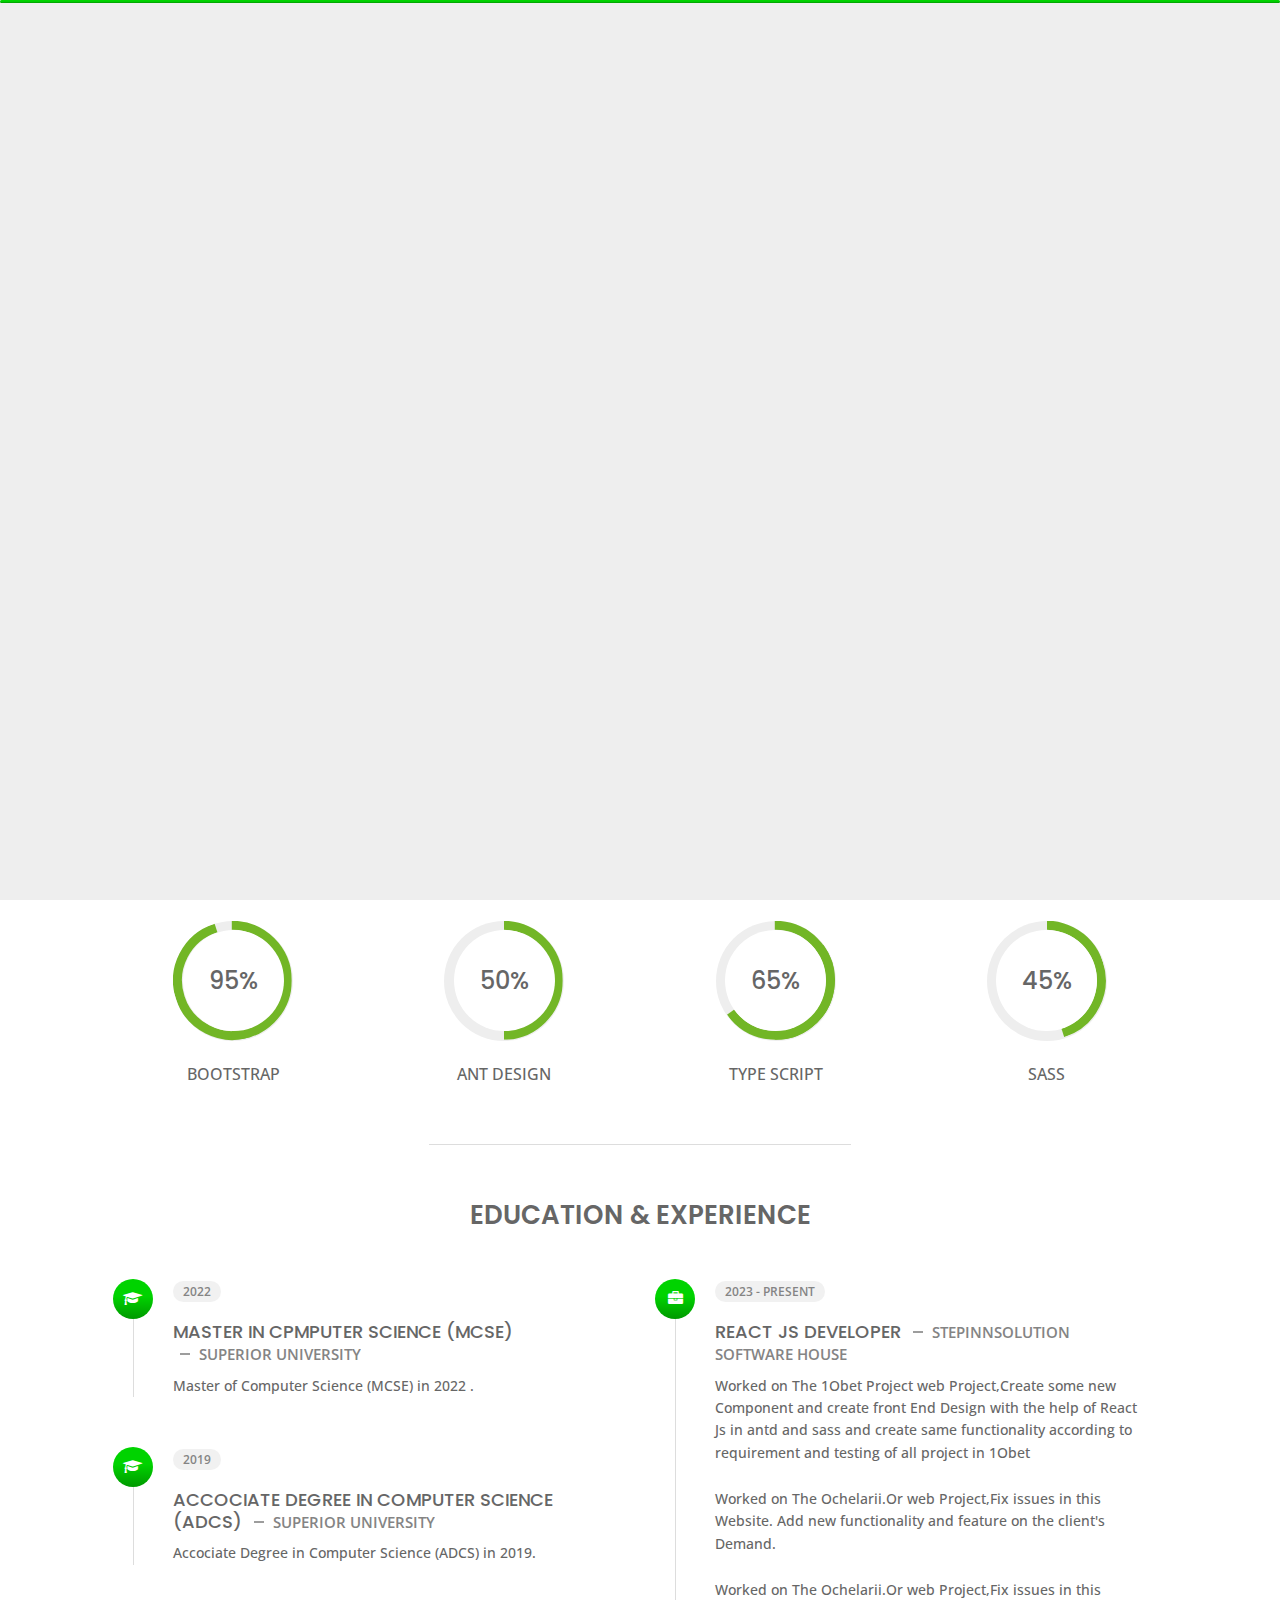
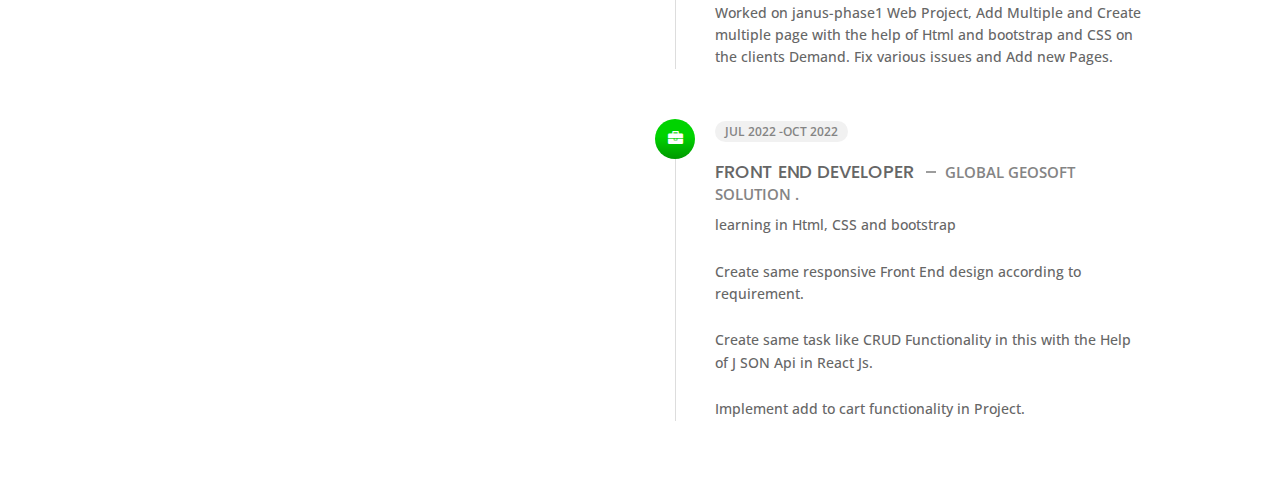
<file: about.html>
<!DOCTYPE html>
<html lang="en">


<head>
    <meta charset="utf-8">
    <title>About Personal Portfolio</title>
    <meta name="viewport" content="width=device-width, initial-scale=1">

    <!-- Template Google Fonts -->
    <link href="https://fonts.googleapis.com/css?family=Poppins:400,400i,500,500i,600,600i,700,700i,800,800i,900,900i"
        rel="stylesheet">
    <link href="https://fonts.googleapis.com/css?family=Open+Sans:300,400,400i,600,600i,700" rel="stylesheet">

    <!-- Template CSS Files -->
    <link href="css/bootstrap.min.css" rel="stylesheet">
    <link href="css/preloader.min.css" rel="stylesheet">
    <link href="css/circle.css" rel="stylesheet">
    <link href="css/font-awesome.min.css" rel="stylesheet">
    <link href="css/fm.revealator.jquery.min.css" rel="stylesheet">
    <link href="css/style.css" rel="stylesheet">

    <!-- CSS Skin File -->
    <link href="css/skins/green.css" rel="stylesheet">

    <!-- Live Style Switcher - demo only -->
    <link rel="alternate stylesheet" type="text/css" title="blue" href="css/skins/blue.css" />
    <link rel="alternate stylesheet" type="text/css" title="green" href="css/skins/green.css" />
    <link rel="alternate stylesheet" type="text/css" title="yellow" href="css/skins/yellow.css" />
    <link rel="alternate stylesheet" type="text/css" title="blueviolet" href="css/skins/blueviolet.css" />
    <link rel="alternate stylesheet" type="text/css" title="goldenrod" href="css/skins/goldenrod.css" />
    <link rel="alternate stylesheet" type="text/css" title="magenta" href="css/skins/magenta.css" />
    <link rel="alternate stylesheet" type="text/css" title="orange" href="css/skins/orange.css" />
    <link rel="alternate stylesheet" type="text/css" title="purple" href="css/skins/purple.css" />
    <link rel="alternate stylesheet" type="text/css" title="red" href="css/skins/red.css" />
    <link rel="alternate stylesheet" type="text/css" title="yellowgreen" href="css/skins/yellowgreen.css" />
    <link rel="stylesheet" type="text/css" href="css/styleswitcher.css" />

    <!-- Modernizr JS File -->
    <script src="js/modernizr.custom.js"></script>
    <style>
        .row {
            display: -ms-flexbox;
            display: flex;
            -ms-flex-wrap: wrap;
            flex-wrap: wrap;
            margin-right: -15px;
            margin-left: -15px;
            justify-content: center !important;
        }
    </style>
</head>


<body class="about light">
    <!-- Live Style Switcher Starts - demo only -->
    <div id="switcher" class="">
        <div class="content-switcher">
            <h4>STYLE SWITCHER</h4>
            <ul>
                <li>
                    <a href="#" onclick="setActiveStyleSheet('purple');" title="purple" class="color"><img
                            src="img/styleswitcher/purple.png" alt="purple" /></a>
                </li>
                <li>
                    <a href="#" onclick="setActiveStyleSheet('red');" title="red" class="color"><img
                            src="img/styleswitcher/red.png" alt="red" /></a>
                </li>
                <li>
                    <a href="#" onclick="setActiveStyleSheet('blueviolet');" title="blueviolet" class="color"><img
                            src="img/styleswitcher/blueviolet.png" alt="blueviolet" /></a>
                </li>
                <li>
                    <a href="#" onclick="setActiveStyleSheet('blue');" title="blue" class="color"><img
                            src="img/styleswitcher/blue.png" alt="blue" /></a>
                </li>
                <li>
                    <a href="#" onclick="setActiveStyleSheet('goldenrod');" title="goldenrod" class="color"><img
                            src="img/styleswitcher/goldenrod.png" alt="goldenrod" /></a>
                </li>
                <li>
                    <a href="#" onclick="setActiveStyleSheet('magenta');" title="magenta" class="color"><img
                            src="img/styleswitcher/magenta.png" alt="magenta" /></a>
                </li>
                <li>
                    <a href="#" onclick="setActiveStyleSheet('yellowgreen');" title="yellowgreen" class="color"><img
                            src="img/styleswitcher/yellowgreen.png" alt="yellowgreen" /></a>
                </li>
                <li>
                    <a href="#" onclick="setActiveStyleSheet('orange');" title="orange" class="color"><img
                            src="img/styleswitcher/orange.png" alt="orange" /></a>
                </li>
                <li>
                    <a href="#" onclick="setActiveStyleSheet('green');" title="green" class="color"><img
                            src="img/styleswitcher/green.png" alt="green" /></a>
                </li>
                <li>
                    <a href="#" onclick="setActiveStyleSheet('yellow');" title="yellow" class="color"><img
                            src="img/styleswitcher/yellow.png" alt="yellow" /></a>
                </li>
            </ul>

            <div id="hideSwitcher">&times;</div>
        </div>
    </div>
    <div id="showSwitcher" class="styleSecondColor"><i class="fa fa-cog fa-spin"></i></div>
    <!-- Live Style Switcher Ends - demo only -->
    <!-- Header Starts -->
    <header class="header" id="navbar-collapse-toggle">
        <!-- Fixed Navigation Starts -->
        <ul class="icon-menu d-none d-lg-block revealator-slideup revealator-once revealator-delay1">
            <li class="icon-box">
                <i class="fa fa-home"></i>
                <a href="index.html">
                    <h2>Home</h2>
                </a>
            </li>
            <li class="icon-box active">
                <i class="fa fa-user"></i>
                <a href="about.html">
                    <h2>About</h2>
                </a>
            </li>
            <li class="icon-box">
                <i class="fa fa-comments"></i>
                <a href="skill.html">
                    <h2>skill</h2>
                </a>
            </li>
            <li class="icon-box">
                <i class="fa fa-briefcase"></i>
                <a href="portfolio.html">
                    <h2>Portfolio</h2>
                </a>
            </li>
            <li class="icon-box">
                <i class="fa fa-envelope-open"></i>
                <a href="contact.html">
                    <h2>Contact</h2>
                </a>
            </li>

        </ul>
        <!-- Fixed Navigation Ends -->
        <!-- Mobile Menu Starts -->
        <nav role="navigation" class="d-block d-lg-none">
            <div id="menuToggle">
                <input type="checkbox" />
                <span></span>
                <span></span>
                <span></span>
                <ul class="list-unstyled" id="menu">
                    <li><a href="index.html"><i class="fa fa-home"></i><span>Home</span></a></li>
                    <li class="active"><a href="about.html"><i class="fa fa-user"></i><span>About</span></a></li>
                    <li><a href="portfolio.html"><i class="fa fa-folder-open"></i><span>Portfolio</span></a></li>
                    <li><a href="contact.html"><i class="fa fa-envelope-open"></i><span>Contact</span></a></li>
                    <li><a href="skill.html"><i class="fa fa-comments"></i><span>skill</span></a></li>
                </ul>
            </div>
        </nav>
        <!-- Mobile Menu Ends -->
    </header>
    <!-- Header Ends -->
    <!-- Page Title Starts -->
    <section class="title-section text-left text-sm-center revealator-slideup revealator-once revealator-delay1">
        <h1>ABOUT <span>ME</span></h1>
        <!-- <span class="title-bg">Resume</span> -->
    </section>
    <!-- Page Title Ends -->
    <!-- Main Content Starts -->
    <section class="main-content revealator-slideup revealator-once revealator-delay1">
        <div class="container">
            <div class="row">
                <!-- Personal Info Starts -->
                <div class="col-12 col-lg-5 col-xl-6">
                    <div class="row">

                        <div class="col-12">
                            <h3 class="text-uppercase custom-title mb-0 ft-wt-600">Muhammad Waqas</h3>
                        </div>
                        <div class="col-12 d-block d-sm-none">
                            <img src="img/waqas3.jpeg" class="img-fluid main-img-mobile" alt="my picture" />
                        </div>
                        <div class="col-6">
                            <ul class="about-list list-unstyled open-sans-font">
                                <li> <span class="title">first name :</span> <span
                                        class="value d-block d-sm-inline-block d-lg-block d-xl-inline-block">Muhammad</span>
                                </li>
                                <li> <span class="title">last name :</span> <span
                                        class="value d-block d-sm-inline-block d-lg-block d-xl-inline-block">Waqas</span>
                                </li>
                                <li> <span class="title">Age :</span> <span
                                        class="value d-block d-sm-inline-block d-lg-block d-xl-inline-block">25
                                        Years</span> </li>
                                <li> <span class="title">Nationality :</span> <span
                                        class="value d-block d-sm-inline-block d-lg-block d-xl-inline-block">Pakistan</span>
                                </li>
                                <li> <span class="title">Freelance :</span> <span
                                        class="value d-block d-sm-inline-block d-lg-block d-xl-inline-block">Available</span>
                                </li>
                            </ul>
                        </div>
                        <div class="col-6">
                            <ul class="about-list list-unstyled open-sans-font">
                                <li> <span class="title">Address :</span> <span
                                        class="value d-block d-sm-inline-block d-lg-block d-xl-inline-block">Lahore</span>
                                </li>
                                <li> <span class="title">phone :</span> <span
                                        class="value d-block d-sm-inline-block d-lg-block d-xl-inline-block">+923284963461</span>
                                </li>
                                <li style="white-space: nowrap;"> <span class="title">Email :</span> <span
                                        class="value d-block d-sm-inline-block d-lg-block d-xl-inline-block">mr.mianwaqasahmad@gmail.com</span>
                                </li>
                                <li> <span class="title">Skype No :</span> <span
                                        class="value d-block d-sm-inline-block d-lg-block d-xl-inline-block">+3206437540</span>
                                </li>
                                <li> <span class="title">langages :</span> <span
                                        class="value d-block d-sm-inline-block d-lg-block d-xl-inline-block">
                                        English,Urdu,Punjabi</span> </li>
                            </ul>
                        </div>


                    </div>
                </div>
                <!-- Personal Info Ends -->
                <!-- Boxes Starts -->
                <!-- <div class="col-12 col-lg-7 col-xl-6 mt-5 mt-lg-0">
                    <div class="row">
                        <div class="col-6">
                            <div class="box-stats with-margin">
                                <h3 class="poppins-font position-relative">12</h3>
                                <p class="open-sans-font m-0 position-relative text-uppercase">years of <span
                                        class="d-block">experience</span></p>
                            </div>
                        </div>
                        <div class="col-6">
                            <div class="box-stats with-margin">
                                <h3 class="poppins-font position-relative">97</h3>
                                <p class="open-sans-font m-0 position-relative text-uppercase">completed <span
                                        class="d-block">projects</span></p>
                            </div>
                        </div>
                        <div class="col-6">
                            <div class="box-stats">
                                <h3 class="poppins-font position-relative">81</h3>
                                <p class="open-sans-font m-0 position-relative text-uppercase">Happy<span
                                        class="d-block">customers</span></p>
                            </div>
                        </div>
                        <div class="col-6">
                            <div class="box-stats">
                                <h3 class="poppins-font position-relative">53</h3>
                                <p class="open-sans-font m-0 position-relative text-uppercase">awards <span
                                        class="d-block">won</span></p>
                            </div>
                        </div>
                    </div>
                </div> -->

            </div>
            <hr class="separator">
            <!-- Skills Starts -->
            <div class="row">
                <div class="col-12">
                    <h3
                        class="text-uppercase pb-4 pb-sm-5 mb-3 mb-sm-0 text-left text-sm-center custom-title ft-wt-600">
                        My Skills</h3>
                </div>
                <div class="col-6 col-md-3 mb-3 mb-sm-5">
                    <div class="c100 p95">
                        <span>95%</span>
                        <div class="slice">
                            <div class="bar"></div>
                            <div class="fill"></div>
                        </div>
                    </div>
                    <h6 class="text-uppercase open-sans-font text-center mt-2 mt-sm-4">Html5</h6>
                </div>
                <div class="col-6 col-md-3 mb-3 mb-sm-5">
                    <div class="c100 p89">
                        <span>89%</span>
                        <div class="slice">
                            <div class="bar"></div>
                            <div class="fill"></div>
                        </div>
                    </div>
                    <h6 class="text-uppercase open-sans-font text-center mt-2 mt-sm-4">css</h6>
                </div>
                <div class="col-6 col-md-3 mb-3 mb-sm-5">
                    <div class="c100 p70">
                        <span>70%</span>
                        <div class="slice">
                            <div class="bar"></div>
                            <div class="fill"></div>
                        </div>
                    </div>
                    <h6 class="text-uppercase open-sans-font text-center mt-2 mt-sm-4">javascript</h6>
                </div>
                <div class="col-6 col-md-3 mb-3 mb-sm-5">
                    <div class="c100 p66">
                        <span>66%</span>
                        <div class="slice">
                            <div class="bar"></div>
                            <div class="fill"></div>
                        </div>
                    </div>
                    <h6 class="text-uppercase open-sans-font text-center mt-2 mt-sm-4">React js</h6>
                </div>
                <div class="col-6 col-md-3 mb-3 mb-sm-5">
                    <div class="c100 p95">
                        <span>95%</span>
                        <div class="slice">
                            <div class="bar"></div>
                            <div class="fill"></div>
                        </div>
                    </div>
                    <h6 class="text-uppercase open-sans-font text-center mt-2 mt-sm-4">Bootstrap</h6>
                </div>
                <div class="col-6 col-md-3 mb-3 mb-sm-5">
                    <div class="c100 p50">
                        <span>50%</span>
                        <div class="slice">
                            <div class="bar"></div>
                            <div class="fill"></div>
                        </div>
                    </div>
                    <h6 class="text-uppercase open-sans-font text-center mt-2 mt-sm-4">Ant Design</h6>
                </div>
                <div class="col-6 col-md-3 mb-3 mb-sm-5">
                    <div class="c100 p65">
                        <span>65%</span>
                        <div class="slice">
                            <div class="bar"></div>
                            <div class="fill"></div>
                        </div>
                    </div>
                    <h6 class="text-uppercase open-sans-font text-center mt-2 mt-sm-4">Type Script</h6>
                </div>
                <div class="col-6 col-md-3 mb-3 mb-sm-5">
                    <div class="c100 p45">
                        <span>45%</span>
                        <div class="slice">
                            <div class="bar"></div>
                            <div class="fill"></div>
                        </div>
                    </div>
                    <h6 class="text-uppercase open-sans-font text-center mt-2 mt-sm-4">Sass</h6>
                </div>
            </div>
            <!-- Skills Ends -->
            <hr class="separator mt-1">
            <!-- Experience & Education Starts -->
            <div class="row">
                <div class="col-12">
                    <h3 class="text-uppercase pb-5 mb-0 text-left text-sm-center custom-title ft-wt-600"> Education
                        <span>&</span> Experience
                    </h3>
                </div>
                <div class="col-lg-6 m-15px-tb">
                    <div class="resume-box">
                        <ul>
                            <li>
                                <div class="icon">
                                    <i class="fa fa-graduation-cap"></i>
                                </div>
                                <span class="time open-sans-font text-uppercase">2022</span>
                                <h5 class="poppins-font text-uppercase">Master in Cpmputer Science (Mcse) <span
                                        class="place open-sans-font">Superior University</span></h5>
                                <p class="open-sans-font">Master of Computer Science (MCSE) in 2022 .</p>
                            </li>
                            <li>
                                <div class="icon">
                                    <i class="fa fa-graduation-cap"></i>
                                </div>
                                <span class="time open-sans-font text-uppercase">2019</span>
                                <h5 class="poppins-font text-uppercase">Accociate Degree in Computer Science (ADCS)
                                    <span class="place open-sans-font">Superior University</span>
                                </h5>
                                <p class="open-sans-font">Accociate Degree in Computer Science (ADCS) in
                                    2019.</p>
                            </li>

                        </ul>

                    </div>
                </div>
                <div class="col-lg-6 m-15px-tb">
                    <div class="resume-box">
                        <ul>
                            <li>
                                <div class="icon">
                                    <i class="fa fa-briefcase"></i>
                                </div>
                                <span class="time open-sans-font text-uppercase">2023 - Present</span>
                                <h5 class="poppins-font text-uppercase">React js developer <span
                                        class="place open-sans-font">stepinnsolution Software House </span></h5>
                                <p class="open-sans-font">Worked on The 1Obet Project web Project,Create some new
                                    Component and create front End Design with the help of React Js
                                    in antd and sass and create same functionality according to
                                    requirement and testing of all project in 1Obet </p><br>
                                <p class="open-sans-font">Worked on The Ochelarii.Or web Project,Fix issues in this
                                    Website.
                                    Add new functionality and feature on the client's Demand. </p><br>
                                <p class="open-sans-font">Worked on The Ochelarii.Or web Project,Fix issues in this
                                    Worked on janus-phase1 Web Project, Add Multiple and Create
                                    multiple page with the help of Html and bootstrap and CSS on the
                                    clients Demand. Fix various issues and Add new Pages. </p>


                            </li>
                            <li>
                                <div class="icon">
                                    <i class="fa fa-briefcase"></i>
                                </div>
                                <span class="time open-sans-font text-uppercase">jul 2022 -Oct 2022</span>
                                <h5 class="poppins-font text-uppercase">Front end developer <span
                                        class="place open-sans-font">Global Geosoft Solution .</span></h5>
                                <p class="open-sans-font">learning in Html, CSS and bootstrap</p><br>
                                <p class="open-sans-font">Create same responsive Front End design according to
                                    requirement.</p><br>
                                <p class="open-sans-font">Create same task like CRUD Functionality in this with the Help
                                    of J SON Api in React Js.</p><br>
                                <p class="open-sans-font">Implement add to cart functionality in Project.</p>
                            </li>

                        </ul>
                    </div>
                </div>
            </div>
            <!-- Experience & Education Ends -->
        </div>
    </section>
    <!-- Main Content Ends -->

    <!-- Template JS Files -->
    <script src="js/jquery-3.5.0.min.js"></script>
    <script src="js/styleswitcher.js"></script>
    <script src="js/preloader.min.js"></script>
    <script src="js/fm.revealator.jquery.min.js"></script>
    <script src="js/imagesloaded.pkgd.min.js"></script>
    <script src="js/masonry.pkgd.min.js"></script>
    <script src="js/classie.js"></script>
    <script src="js/cbpGridGallery.js"></script>
    <script src="js/jquery.hoverdir.js"></script>
    <script src="js/popper.min.js"></script>
    <script src="js/bootstrap.js"></script>
    <script src="js/custom.js"></script>

</body>


</html>
</file>
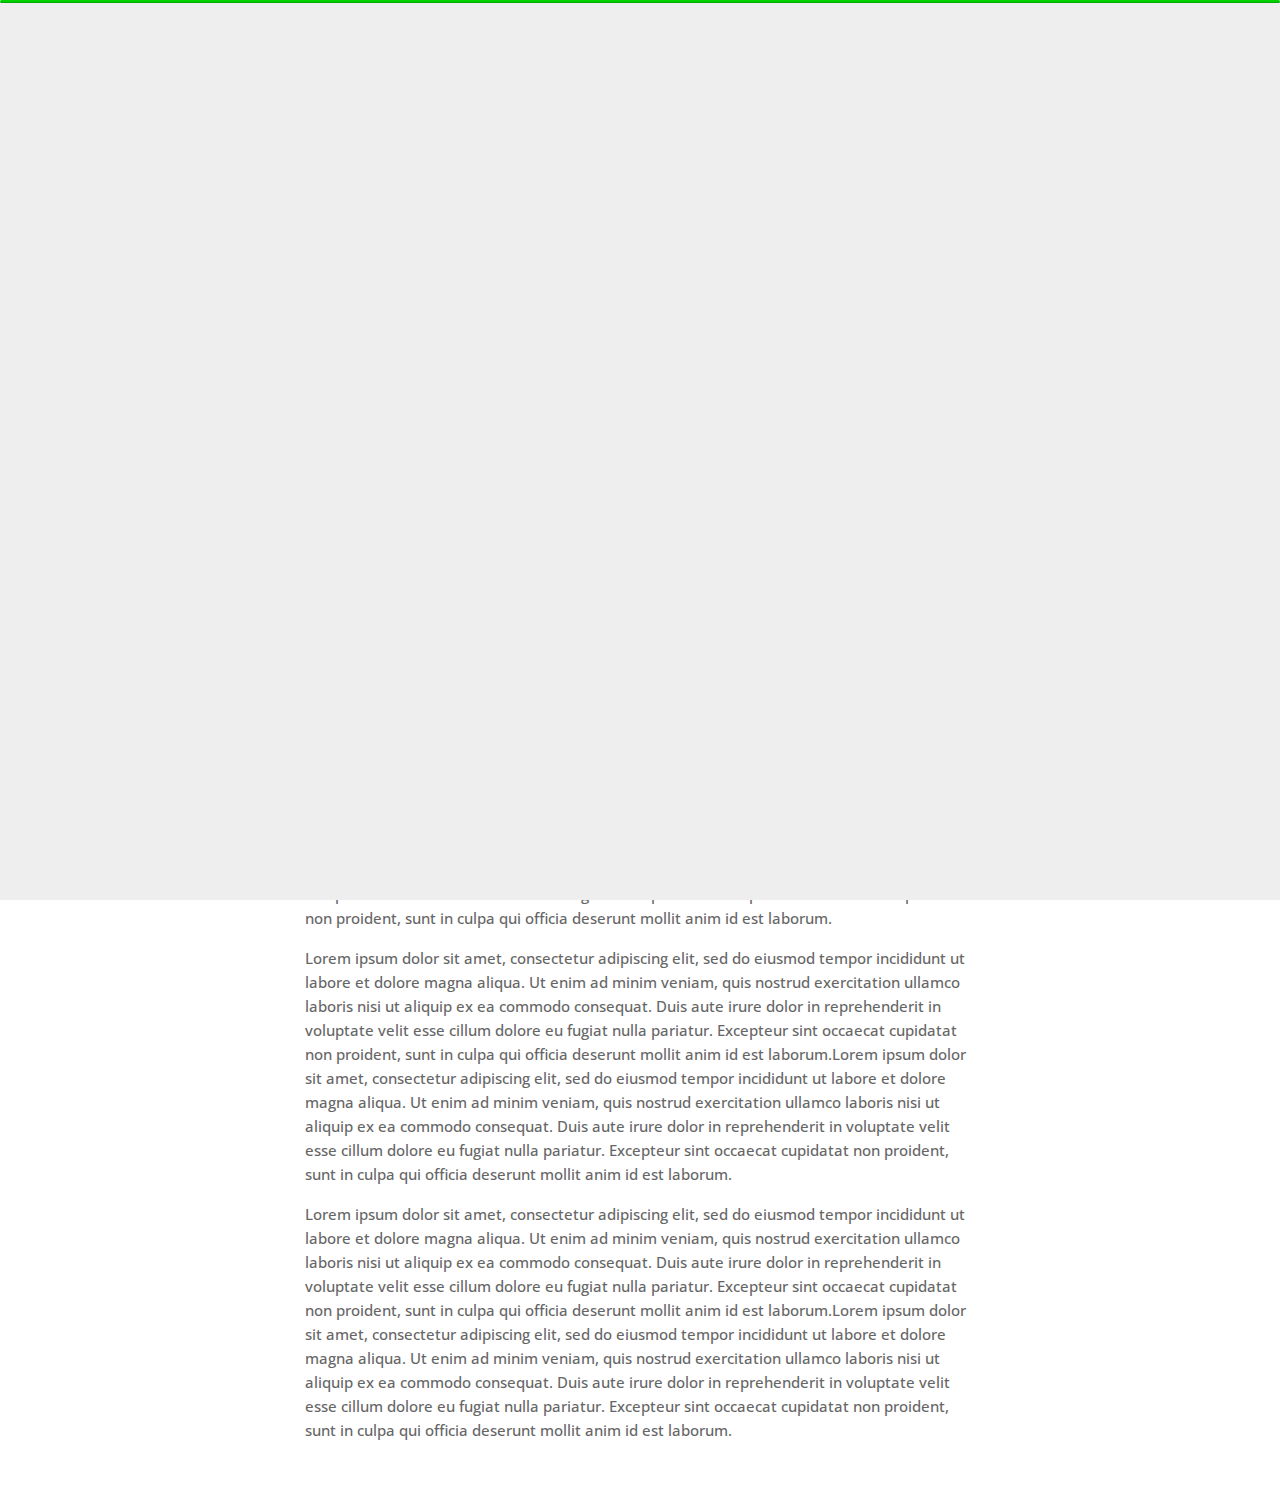
<file: blog-post.html>
<!DOCTYPE html>
<html lang="en">


<head>
    <meta charset="utf-8">
    <title>Blog -  Personal Portfolio</title>
    <meta name="viewport" content="width=device-width, initial-scale=1">

    <!-- Template Google Fonts -->
    <link href="https://fonts.googleapis.com/css?family=Poppins:400,400i,500,500i,600,600i,700,700i,800,800i,900,900i" rel="stylesheet">
    <link href="https://fonts.googleapis.com/css?family=Open+Sans:300,400,400i,600,600i,700" rel="stylesheet">

    <!-- Template CSS Files -->
    <link href="css/bootstrap.min.css" rel="stylesheet">
    <link href="css/preloader.min.css" rel="stylesheet">
    <link href="css/circle.css" rel="stylesheet">
    <link href="css/font-awesome.min.css" rel="stylesheet">
    <link href="css/fm.revealator.jquery.min.css" rel="stylesheet">
    <link href="css/style.css" rel="stylesheet">

    <!-- CSS Skin File -->
    <link href="css/skins/green.css" rel="stylesheet">

    <!-- Live Style Switcher - demo only -->
    <link rel="alternate stylesheet" type="text/css" title="blue" href="css/skins/blue.css" />
    <link rel="alternate stylesheet" type="text/css" title="green" href="css/skins/green.css" />
    <link rel="alternate stylesheet" type="text/css" title="yellow" href="css/skins/yellow.css" />
    <link rel="alternate stylesheet" type="text/css" title="blueviolet" href="css/skins/blueviolet.css" />
    <link rel="alternate stylesheet" type="text/css" title="goldenrod" href="css/skins/goldenrod.css" />
    <link rel="alternate stylesheet" type="text/css" title="magenta" href="css/skins/magenta.css" />
    <link rel="alternate stylesheet" type="text/css" title="orange" href="css/skins/orange.css" />
    <link rel="alternate stylesheet" type="text/css" title="purple" href="css/skins/purple.css" />
    <link rel="alternate stylesheet" type="text/css" title="red" href="css/skins/red.css" />
    <link rel="alternate stylesheet" type="text/css" title="yellowgreen" href="css/skins/yellowgreen.css" />
    <link rel="stylesheet" type="text/css" href="css/styleswitcher.css" />

    <!-- Modernizr JS File -->
    <script src="js/modernizr.custom.js"></script>
</head>

<body class="blog-post light">
<!-- Live Style Switcher Starts - demo only -->
<div id="switcher" class="">
    <div class="content-switcher">
        <h4>STYLE SWITCHER</h4>
        <ul>
            <li>
                <a href="#" onclick="setActiveStyleSheet('purple');" title="purple" class="color"><img src="img/styleswitcher/purple.png" alt="purple"/></a>
            </li>
            <li>
                <a href="#" onclick="setActiveStyleSheet('red');" title="red" class="color"><img src="img/styleswitcher/red.png" alt="red"/></a>
            </li>
            <li>
                <a href="#" onclick="setActiveStyleSheet('blueviolet');" title="blueviolet" class="color"><img src="img/styleswitcher/blueviolet.png" alt="blueviolet"/></a>
            </li>
            <li>
                <a href="#" onclick="setActiveStyleSheet('blue');" title="blue" class="color"><img src="img/styleswitcher/blue.png" alt="blue"/></a>
            </li>
            <li>
                <a href="#" onclick="setActiveStyleSheet('goldenrod');" title="goldenrod" class="color"><img src="img/styleswitcher/goldenrod.png" alt="goldenrod"/></a>
            </li>
            <li>
                <a href="#" onclick="setActiveStyleSheet('magenta');" title="magenta" class="color"><img src="img/styleswitcher/magenta.png" alt="magenta"/></a>
            </li>
            <li>
                <a href="#" onclick="setActiveStyleSheet('yellowgreen');" title="yellowgreen" class="color"><img src="img/styleswitcher/yellowgreen.png" alt="yellowgreen"/></a>
            </li>
            <li>
                <a href="#" onclick="setActiveStyleSheet('orange');" title="orange" class="color"><img src="img/styleswitcher/orange.png" alt="orange"/></a>
            </li>
            <li>
                <a href="#" onclick="setActiveStyleSheet('green');" title="green" class="color"><img src="img/styleswitcher/green.png" alt="green"/></a>
            </li>
            <li>
                <a href="#" onclick="setActiveStyleSheet('yellow');" title="yellow" class="color"><img src="img/styleswitcher/yellow.png" alt="yellow"/></a>
            </li>
        </ul>

        <div id="hideSwitcher">&times;</div>
    </div>
</div>
<div id="showSwitcher" class="styleSecondColor"><i class="fa fa-cog fa-spin"></i></div>
<!-- Live Style Switcher Ends - demo only -->
<!-- Header Starts -->
<header class="header" id="navbar-collapse-toggle">
    <!-- Fixed Navigation Starts -->
    <ul class="icon-menu d-none d-lg-block revealator-slideup revealator-once revealator-delay1">
        <li class="icon-box">
            <i class="fa fa-home"></i>
            <a href="index.html">
                <h2>Home</h2>
            </a>
        </li>
        <li class="icon-box">
            <i class="fa fa-user"></i>
            <a href="about.html">
                <h2>About</h2>
            </a>
        </li>
        <li class="icon-box">
            <i class="fa fa-briefcase"></i>
            <a href="portfolio.html">
                <h2>Portfolio</h2>
            </a>
        </li>
        <li class="icon-box">
            <i class="fa fa-envelope-open"></i>
            <a href="contact.html">
                <h2>Contact</h2>
            </a>
        </li>
        <li class="icon-box active">
            <i class="fa fa-comments"></i>
            <a href="blog.html">
                <h2>Blog</h2>
            </a>
        </li>
    </ul>
    <!-- Fixed Navigation Ends -->
    <!-- Mobile Menu Starts -->
    <nav role="navigation" class="d-block d-lg-none">
        <div id="menuToggle">
            <input type="checkbox" />
            <span></span>
            <span></span>
            <span></span>
            <ul class="list-unstyled" id="menu">
                <li><a href="index.html"><i class="fa fa-home"></i><span>Home</span></a></li>
                <li><a href="about.html"><i class="fa fa-user"></i><span>About</span></a></li>
                <li><a href="portfolio.html"><i class="fa fa-folder-open"></i><span>Portfolio</span></a></li>
                <li><a href="contact.html"><i class="fa fa-envelope-open"></i><span>Contact</span></a></li>
                <li class="active"><a href="blog.html"><i class="fa fa-comments"></i><span>Blog</span></a></li>
            </ul>
        </div>
    </nav>
    <!-- Mobile Menu Ends -->
</header>
<!-- Header Ends -->
<!-- Page Title Starts -->
<section class="title-section text-left text-sm-center revealator-slideup revealator-once revealator-delay1">
    <h1>my <span>blog</span></h1>
    <span class="title-bg">posts</span>
</section>
<!-- Page Title Ends -->
<!-- Main Content Starts -->
<section class="main-content revealator-slideup revealator-once revealator-delay1">
    <div class="container">
        <div class="row">
            <!-- Article Starts -->
            <article class="col-12">
                <!-- Meta Starts -->
                <div class="meta open-sans-font">
                    <span><i class="fa fa-user"></i> steve</span>
                    <span class="date"><i class="fa fa-calendar"></i> 9 January 2017</span>
                    <span><i class="fa fa-tags"></i> wordpress, business, economy, design</span>
                </div>
                <!-- Meta Ends -->
                <!-- Article Content Starts -->
                <h1 class="text-uppercase text-capitalize">Everything You Need to Know About Web Accessibility</h1>
                <img src="img/blog/blog-post-1.jpg" class="img-fluid" alt="Blog image"/>
                <div class="blog-excerpt open-sans-font pb-5">
                    <p>Lorem ipsum dolor sit amet, consectetur adipiscing elit, sed do eiusmod tempor incididunt ut labore et dolore magna aliqua. Ut enim ad minim veniam, quis nostrud exercitation ullamco laboris nisi ut aliquip ex ea commodo consequat.
                        Duis aute irure dolor in reprehenderit in voluptate velit esse cillum dolore eu fugiat nulla pariatur. Excepteur sint occaecat cupidatat non proident, sunt in culpa qui officia deserunt mollit anim id est laborum.</p>
                    <p>Lorem ipsum dolor sit amet, consectetur adipiscing elit, sed do eiusmod tempor incididunt ut labore et dolore magna aliqua. Ut enim ad minim veniam, quis nostrud exercitation ullamco laboris nisi ut aliquip ex ea commodo consequat.
                        Duis aute irure dolor in reprehenderit in voluptate velit esse cillum dolore eu fugiat nulla pariatur. Excepteur sint occaecat cupidatat non proident, sunt in culpa qui officia deserunt mollit anim id est laborum.Lorem ipsum
                        dolor sit amet, consectetur adipiscing elit, sed do eiusmod tempor incididunt ut labore et dolore magna aliqua. Ut enim ad minim veniam, quis nostrud exercitation ullamco laboris nisi ut aliquip ex ea commodo consequat. Duis
                        aute irure dolor in reprehenderit in voluptate velit esse cillum dolore eu fugiat nulla pariatur. Excepteur sint occaecat cupidatat non proident, sunt in culpa qui officia deserunt mollit anim id est laborum.</p>
                    <p>Lorem ipsum dolor sit amet, consectetur adipiscing elit, sed do eiusmod tempor incididunt ut labore et dolore magna aliqua. Ut enim ad minim veniam, quis nostrud exercitation ullamco laboris nisi ut aliquip ex ea commodo consequat.
                        Duis aute irure dolor in reprehenderit in voluptate velit esse cillum dolore eu fugiat nulla pariatur. Excepteur sint occaecat cupidatat non proident, sunt in culpa qui officia deserunt mollit anim id est laborum.Lorem ipsum
                        dolor sit amet, consectetur adipiscing elit, sed do eiusmod tempor incididunt ut labore et dolore magna aliqua. Ut enim ad minim veniam, quis nostrud exercitation ullamco laboris nisi ut aliquip ex ea commodo consequat. Duis
                        aute irure dolor in reprehenderit in voluptate velit esse cillum dolore eu fugiat nulla pariatur. Excepteur sint occaecat cupidatat non proident, sunt in culpa qui officia deserunt mollit anim id est laborum.</p>
                </div>
                <!-- Article Content Ends -->
            </article>
            <!-- Article Ends -->
        </div>
    </div>
</section>
<!-- Template JS Files -->
<script src="js/jquery-3.5.0.min.js"></script>
<script src="js/styleswitcher.js"></script>
<script src="js/preloader.min.js"></script>
<script src="js/fm.revealator.jquery.min.js"></script>
<script src="js/imagesloaded.pkgd.min.js"></script>
<script src="js/masonry.pkgd.min.js"></script>
<script src="js/classie.js"></script>
<script src="js/cbpGridGallery.js"></script>
<script src="js/jquery.hoverdir.js"></script>
<script src="js/popper.min.js"></script>
<script src="js/bootstrap.js"></script>
<script src="js/custom.js"></script>

</body>


</html>
</file>
<file: contact.html>
<!DOCTYPE html>
<html lang="en">


<head>
    <meta charset="utf-8">
    <title>Contact - Personal Portfolio</title>
    <meta name="viewport" content="width=device-width, initial-scale=1">

    <!-- Template Google Fonts -->
    <link href="https://fonts.googleapis.com/css?family=Poppins:400,400i,500,500i,600,600i,700,700i,800,800i,900,900i"
        rel="stylesheet">
    <link href="https://fonts.googleapis.com/css?family=Open+Sans:300,400,400i,600,600i,700" rel="stylesheet">

    <!-- Template CSS Files -->
    <link href="css/bootstrap.min.css" rel="stylesheet">
    <link href="css/preloader.min.css" rel="stylesheet">
    <link href="css/circle.css" rel="stylesheet">
    <link href="css/font-awesome.min.css" rel="stylesheet">
    <link href="css/fm.revealator.jquery.min.css" rel="stylesheet">
    <link href="css/style.css" rel="stylesheet">

    <!-- CSS Skin File -->
    <link href="css/skins/green.css" rel="stylesheet">

    <!-- Live Style Switcher - demo only -->
    <link rel="alternate stylesheet" type="text/css" title="blue" href="css/skins/blue.css" />
    <link rel="alternate stylesheet" type="text/css" title="green" href="css/skins/green.css" />
    <link rel="alternate stylesheet" type="text/css" title="yellow" href="css/skins/yellow.css" />
    <link rel="alternate stylesheet" type="text/css" title="blueviolet" href="css/skins/blueviolet.css" />
    <link rel="alternate stylesheet" type="text/css" title="goldenrod" href="css/skins/goldenrod.css" />
    <link rel="alternate stylesheet" type="text/css" title="magenta" href="css/skins/magenta.css" />
    <link rel="alternate stylesheet" type="text/css" title="orange" href="css/skins/orange.css" />
    <link rel="alternate stylesheet" type="text/css" title="purple" href="css/skins/purple.css" />
    <link rel="alternate stylesheet" type="text/css" title="red" href="css/skins/red.css" />
    <link rel="alternate stylesheet" type="text/css" title="yellowgreen" href="css/skins/yellowgreen.css" />
    <link rel="stylesheet" type="text/css" href="css/styleswitcher.css" />

    <!-- Modernizr JS File -->
    <script src="js/modernizr.custom.js"></script>
</head>

<body class="contact light">
    <!-- Live Style Switcher Starts - demo only -->
    <div id="switcher" class="">
        <div class="content-switcher">
            <h4>STYLE SWITCHER</h4>
            <ul>
                <li>
                    <a href="#" onclick="setActiveStyleSheet('purple');" title="purple" class="color"><img
                            src="img/styleswitcher/purple.png" alt="purple" /></a>
                </li>
                <li>
                    <a href="#" onclick="setActiveStyleSheet('red');" title="red" class="color"><img
                            src="img/styleswitcher/red.png" alt="red" /></a>
                </li>
                <li>
                    <a href="#" onclick="setActiveStyleSheet('blueviolet');" title="blueviolet" class="color"><img
                            src="img/styleswitcher/blueviolet.png" alt="blueviolet" /></a>
                </li>
                <li>
                    <a href="#" onclick="setActiveStyleSheet('blue');" title="blue" class="color"><img
                            src="img/styleswitcher/blue.png" alt="blue" /></a>
                </li>
                <li>
                    <a href="#" onclick="setActiveStyleSheet('goldenrod');" title="goldenrod" class="color"><img
                            src="img/styleswitcher/goldenrod.png" alt="goldenrod" /></a>
                </li>
                <li>
                    <a href="#" onclick="setActiveStyleSheet('magenta');" title="magenta" class="color"><img
                            src="img/styleswitcher/magenta.png" alt="magenta" /></a>
                </li>
                <li>
                    <a href="#" onclick="setActiveStyleSheet('yellowgreen');" title="yellowgreen" class="color"><img
                            src="img/styleswitcher/yellowgreen.png" alt="yellowgreen" /></a>
                </li>
                <li>
                    <a href="#" onclick="setActiveStyleSheet('orange');" title="orange" class="color"><img
                            src="img/styleswitcher/orange.png" alt="orange" /></a>
                </li>
                <li>
                    <a href="#" onclick="setActiveStyleSheet('green');" title="green" class="color"><img
                            src="img/styleswitcher/green.png" alt="green" /></a>
                </li>
                <li>
                    <a href="#" onclick="setActiveStyleSheet('yellow');" title="yellow" class="color"><img
                            src="img/styleswitcher/yellow.png" alt="yellow" /></a>
                </li>
            </ul>

            <div id="hideSwitcher">&times;</div>
        </div>
    </div>
    <div id="showSwitcher" class="styleSecondColor"><i class="fa fa-cog fa-spin"></i></div>
    <!-- Live Style Switcher Ends - demo only -->
    <!-- Header Starts -->
    <header class="header" id="navbar-collapse-toggle">
        <!-- Fixed Navigation Starts -->
        <ul class="icon-menu d-none d-lg-block revealator-slideup revealator-once revealator-delay1">
            <li class="icon-box">
                <i class="fa fa-home"></i>
                <a href="index.html">
                    <h2>Home</h2>
                </a>
            </li>
            <li class="icon-box">
                <i class="fa fa-user"></i>
                <a href="about.html">
                    <h2>About</h2>
                </a>
            </li>
            <li class="icon-box">
                <i class="fa fa-comments"></i>
                <a href="skill.html">
                    <h2>skill</h2>
                </a>
            </li>
            <li class="icon-box">
                <i class="fa fa-briefcase"></i>
                <a href="portfolio.html">
                    <h2>Portfolio</h2>
                </a>
            </li>
            <li class="icon-box active">
                <i class="fa fa-envelope-open"></i>
                <a href="contact.html">
                    <h2>Contact</h2>
                </a>
            </li>

        </ul>
        <!-- Fixed Navigation Ends -->
        <!-- Mobile Menu Starts -->
        <nav role="navigation" class="d-block d-lg-none">
            <div id="menuToggle">
                <input type="checkbox" />
                <span></span>
                <span></span>
                <span></span>
                <ul class="list-unstyled" id="menu">
                    <li><a href="index.html"><i class="fa fa-home"></i><span>Home</span></a></li>
                    <li><a href="about.html"><i class="fa fa-user"></i><span>About</span></a></li>
                    <li><a href="portfolio.html"><i class="fa fa-folder-open"></i><span>Portfolio</span></a></li>
                    <li class="active"><a href="contact.html"><i
                                class="fa fa-envelope-open"></i><span>Contact</span></a></li>
                    <li><a href="skill.html"><i class="fa fa-comments"></i><span>skill</span></a></li>
                </ul>
            </div>
        </nav>
        <!-- Mobile Menu Ends -->
    </header>
    <!-- Header Ends -->
    <!-- Page Title Starts -->
    <section class="title-section text-left text-sm-center revealator-slideup revealator-once revealator-delay1">
        <h1>get in <span>touch</span></h1>
        <!-- <span class="title-bg">contact</span> -->
    </section>
    <!-- Page Title Ends -->
    <!-- Main Content Starts -->
    <section class="main-content revealator-slideup revealator-once revealator-delay1">
        <div class="container">
            <div class="row">
                <!-- Left Side Starts -->
                <div class="col-12 col-lg-4">
                    <!-- <h3 class="text-uppercase custom-title mb-0 ft-wt-600 pb-3">Don't be shy !</h3>
                    <p class="open-sans-font mb-3">Feel free to get in touch with me. I am always open to discussing new
                        projects, creative ideas or opportunities to be part of your visions.</p> -->
                    <p class="open-sans-font custom-span-contact position-relative">
                        <i class="fa fa-envelope-open position-absolute"></i>
                        <span class="d-block">mail me</span>mr.mianwaqasahmad@gmail.com
                    </p>
                    <p class="open-sans-font custom-span-contact position-relative">
                        <i class="fa fa-phone-square position-absolute"></i>
                        <span class="d-block">call me</span>+3284963461
                    </p>
                    <!-- <ul class="social list-unstyled pt-1 mb-5">
                        <li class="facebook"><a title="Facebook" href="#"><i class="fa fa-facebook"></i></a>
                        </li>
                        <li class="twitter"><a title="Twitter" href="#"><i class="fa fa-twitter"></i></a>
                        </li>
                        <li class="youtube"><a title="Youtube" href="#"><i class="fa fa-youtube"></i></a>
                        </li>
                        
                    </ul> -->
                </div>
                <!-- Left Side Ends -->
                <!-- Contact Form Starts -->
                <div class="col-12 col-lg-8">
                    <form class="contactform" method="post"
                        action="http://slimhamdi.net/tunis/light/php/process-form.php">
                        <div class="contactform">
                            <div class="row">
                                <div class="col-12 col-md-4">
                                    <input type="text" name="name" placeholder="YOUR NAME">
                                </div>
                                <div class="col-12 col-md-4">
                                    <input type="email" name="email" placeholder="YOUR EMAIL">
                                </div>
                                <div class="col-12 col-md-4">
                                    <input type="text" name="subject" placeholder="YOUR SUBJECT">
                                </div>
                                <div class="col-12">
                                    <textarea name="message" placeholder="YOUR MESSAGE"></textarea>
                                    <button type="submit" class="btn btn-contact">Send Message</button>
                                </div>
                                <div class="col-12 form-message">
                                    <span class="output_message text-center font-weight-600 text-uppercase"></span>
                                </div>
                            </div>
                        </div>
                    </form>
                </div>
                <!-- Contact Form Ends -->
            </div>
        </div>

    </section>
    <!-- Template JS Files -->
    <script src="js/jquery-3.5.0.min.js"></script>
    <script src="js/styleswitcher.js"></script>
    <script src="js/preloader.min.js"></script>
    <script src="js/fm.revealator.jquery.min.js"></script>
    <script src="js/imagesloaded.pkgd.min.js"></script>
    <script src="js/masonry.pkgd.min.js"></script>
    <script src="js/classie.js"></script>
    <script src="js/cbpGridGallery.js"></script>
    <script src="js/jquery.hoverdir.js"></script>
    <script src="js/popper.min.js"></script>
    <script src="js/bootstrap.js"></script>
    <script src="js/custom.js"></script>

</body>


</html>
</file>
<file: skill.html>
﻿<!DOCTYPE html>
<html lang="en">


<head>
    <meta charset="utf-8">
    <title>About Personal Portfolio</title>
    <meta name="viewport" content="width=device-width, initial-scale=1">

    <!-- Template Google Fonts -->
    <link href="https://fonts.googleapis.com/css?family=Poppins:400,400i,500,500i,600,600i,700,700i,800,800i,900,900i"
        rel="stylesheet">
    <link href="https://fonts.googleapis.com/css?family=Open+Sans:300,400,400i,600,600i,700" rel="stylesheet">

    <!-- Template CSS Files -->
    <link href="css/bootstrap.min.css" rel="stylesheet">
    <link href="css/preloader.min.css" rel="stylesheet">
    <link href="css/circle.css" rel="stylesheet">
    <link href="css/font-awesome.min.css" rel="stylesheet">
    <link href="css/fm.revealator.jquery.min.css" rel="stylesheet">
    <link href="css/style.css" rel="stylesheet">

    <!-- CSS Skin File -->
    <link href="css/skins/green.css" rel="stylesheet">

    <!-- Live Style Switcher - demo only -->
    <link rel="alternate stylesheet" type="text/css" title="blue" href="css/skins/blue.css" />
    <link rel="alternate stylesheet" type="text/css" title="green" href="css/skins/green.css" />
    <link rel="alternate stylesheet" type="text/css" title="yellow" href="css/skins/yellow.css" />
    <link rel="alternate stylesheet" type="text/css" title="blueviolet" href="css/skins/blueviolet.css" />
    <link rel="alternate stylesheet" type="text/css" title="goldenrod" href="css/skins/goldenrod.css" />
    <link rel="alternate stylesheet" type="text/css" title="magenta" href="css/skins/magenta.css" />
    <link rel="alternate stylesheet" type="text/css" title="orange" href="css/skins/orange.css" />
    <link rel="alternate stylesheet" type="text/css" title="purple" href="css/skins/purple.css" />
    <link rel="alternate stylesheet" type="text/css" title="red" href="css/skins/red.css" />
    <link rel="alternate stylesheet" type="text/css" title="yellowgreen" href="css/skins/yellowgreen.css" />
    <link rel="stylesheet" type="text/css" href="css/styleswitcher.css" />

    <!-- Modernizr JS File -->
    <script src="js/modernizr.custom.js"></script>
    <style>
        .row {
            display: -ms-flexbox;
            display: flex;
            -ms-flex-wrap: wrap;
            flex-wrap: wrap;
            margin-right: -15px;
            margin-left: -15px;
            justify-content: center !important;
        }
    </style>
</head>


<body class="about light">
    <!-- Live Style Switcher Starts - demo only -->
    <div id="switcher" class="">
        <div class="content-switcher">
            <h4>STYLE SWITCHER</h4>
            <ul>
                <li>
                    <a href="#" onclick="setActiveStyleSheet('purple');" title="purple" class="color"><img
                            src="img/styleswitcher/purple.png" alt="purple" /></a>
                </li>
                <li>
                    <a href="#" onclick="setActiveStyleSheet('red');" title="red" class="color"><img
                            src="img/styleswitcher/red.png" alt="red" /></a>
                </li>
                <li>
                    <a href="#" onclick="setActiveStyleSheet('blueviolet');" title="blueviolet" class="color"><img
                            src="img/styleswitcher/blueviolet.png" alt="blueviolet" /></a>
                </li>
                <li>
                    <a href="#" onclick="setActiveStyleSheet('blue');" title="blue" class="color"><img
                            src="img/styleswitcher/blue.png" alt="blue" /></a>
                </li>
                <li>
                    <a href="#" onclick="setActiveStyleSheet('goldenrod');" title="goldenrod" class="color"><img
                            src="img/styleswitcher/goldenrod.png" alt="goldenrod" /></a>
                </li>
                <li>
                    <a href="#" onclick="setActiveStyleSheet('magenta');" title="magenta" class="color"><img
                            src="img/styleswitcher/magenta.png" alt="magenta" /></a>
                </li>
                <li>
                    <a href="#" onclick="setActiveStyleSheet('yellowgreen');" title="yellowgreen" class="color"><img
                            src="img/styleswitcher/yellowgreen.png" alt="yellowgreen" /></a>
                </li>
                <li>
                    <a href="#" onclick="setActiveStyleSheet('orange');" title="orange" class="color"><img
                            src="img/styleswitcher/orange.png" alt="orange" /></a>
                </li>
                <li>
                    <a href="#" onclick="setActiveStyleSheet('green');" title="green" class="color"><img
                            src="img/styleswitcher/green.png" alt="green" /></a>
                </li>
                <li>
                    <a href="#" onclick="setActiveStyleSheet('yellow');" title="yellow" class="color"><img
                            src="img/styleswitcher/yellow.png" alt="yellow" /></a>
                </li>
            </ul>

            <div id="hideSwitcher">&times;</div>
        </div>
    </div>
    <div id="showSwitcher" class="styleSecondColor"><i class="fa fa-cog fa-spin"></i></div>
    <!-- Live Style Switcher Ends - demo only -->
    <!-- Header Starts -->
    <header class="header" id="navbar-collapse-toggle">
        <!-- Fixed Navigation Starts -->
        <ul class="icon-menu d-none d-lg-block revealator-slideup revealator-once revealator-delay1">
            <li class="icon-box">
                <i class="fa fa-home"></i>
                <a href="index.html">
                    <h2>Home</h2>
                </a>
            </li>
            <li class="icon-box ">
                <i class="fa fa-user"></i>
                <a href="about.html">
                    <h2>About</h2>
                </a>
            </li>
            <li class="icon-box active">
                <i class="fa fa-comments"></i>
                <a href="skill.html">
                    <h2>skill</h2>
                </a>
            </li>
            <li class="icon-box">
                <i class="fa fa-briefcase"></i>
                <a href="portfolio.html">
                    <h2>Portfolio</h2>
                </a>
            </li>
            <li class="icon-box">
                <i class="fa fa-envelope-open"></i>
                <a href="contact.html">
                    <h2>Contact</h2>
                </a>
            </li>

        </ul>
        <!-- Fixed Navigation Ends -->
        <!-- Mobile Menu Starts -->
        <nav role="navigation" class="d-block d-lg-none">
            <div id="menuToggle">
                <input type="checkbox" />
                <span></span>
                <span></span>
                <span></span>
                <ul class="list-unstyled" id="menu">
                    <li><a href="index.html"><i class="fa fa-home"></i><span>Home</span></a></li>
                    <li class="active"><a href="about.html"><i class="fa fa-user"></i><span>About</span></a></li>
                    <li><a href="portfolio.html"><i class="fa fa-folder-open"></i><span>Portfolio</span></a></li>
                    <li><a href="contact.html"><i class="fa fa-envelope-open"></i><span>Contact</span></a></li>
                    <li><a href="skill.html"><i class="fa fa-comments"></i><span>skill</span></a></li>
                </ul>
            </div>
        </nav>
        <!-- Mobile Menu Ends -->
    </header>
    <!-- Header Ends -->
    <!-- Page Title Starts -->
    <section class="title-section text-left text-sm-center revealator-slideup revealator-once revealator-delay1">
        <h1>My <span>Skills</span></h1>
    </section>
    <!-- Page Title Ends -->
    <!-- Main Content Starts -->
    <section class="main-content revealator-slideup revealator-once revealator-delay1">
        <div class="container">

            <!-- Skills Starts -->
            <div class="row">
                <div class="col-6 col-md-3 mb-3 mb-sm-5">
                    <div class="c100 p95">
                        <span>95%</span>
                        <div class="slice">
                            <div class="bar"></div>
                            <div class="fill"></div>
                        </div>
                    </div>
                    <h6 class="text-uppercase open-sans-font text-center mt-2 mt-sm-4">Html5</h6>
                </div>
                <div class="col-6 col-md-3 mb-3 mb-sm-5">
                    <div class="c100 p89">
                        <span>89%</span>
                        <div class="slice">
                            <div class="bar"></div>
                            <div class="fill"></div>
                        </div>
                    </div>
                    <h6 class="text-uppercase open-sans-font text-center mt-2 mt-sm-4">css</h6>
                </div>
                <div class="col-6 col-md-3 mb-3 mb-sm-5">
                    <div class="c100 p70">
                        <span>70%</span>
                        <div class="slice">
                            <div class="bar"></div>
                            <div class="fill"></div>
                        </div>
                    </div>
                    <h6 class="text-uppercase open-sans-font text-center mt-2 mt-sm-4">javascript</h6>
                </div>
                <div class="col-6 col-md-3 mb-3 mb-sm-5">
                    <div class="c100 p66">
                        <span>66%</span>
                        <div class="slice">
                            <div class="bar"></div>
                            <div class="fill"></div>
                        </div>
                    </div>
                    <h6 class="text-uppercase open-sans-font text-center mt-2 mt-sm-4">React js</h6>
                </div>
                <div class="col-6 col-md-3 mb-3 mb-sm-5">
                    <div class="c100 p95">
                        <span>95%</span>
                        <div class="slice">
                            <div class="bar"></div>
                            <div class="fill"></div>
                        </div>
                    </div>
                    <h6 class="text-uppercase open-sans-font text-center mt-2 mt-sm-4">Bootstrap</h6>
                </div>
                <div class="col-6 col-md-3 mb-3 mb-sm-5">
                    <div class="c100 p50">
                        <span>50%</span>
                        <div class="slice">
                            <div class="bar"></div>
                            <div class="fill"></div>
                        </div>
                    </div>
                    <h6 class="text-uppercase open-sans-font text-center mt-2 mt-sm-4">Ant Design</h6>
                </div>
                <div class="col-6 col-md-3 mb-3 mb-sm-5">
                    <div class="c100 p65">
                        <span>65%</span>
                        <div class="slice">
                            <div class="bar"></div>
                            <div class="fill"></div>
                        </div>
                    </div>
                    <h6 class="text-uppercase open-sans-font text-center mt-2 mt-sm-4">Type Script</h6>
                </div>
                <div class="col-6 col-md-3 mb-3 mb-sm-5">
                    <div class="c100 p45">
                        <span>45%</span>
                        <div class="slice">
                            <div class="bar"></div>
                            <div class="fill"></div>
                        </div>
                    </div>
                    <h6 class="text-uppercase open-sans-font text-center mt-2 mt-sm-4">Sass</h6>
                </div>
            </div>
            <!-- Skills Ends -->
            <hr class="separator mt-1">

        </div>
    </section>
    <!-- Main Content Ends -->

    <!-- Template JS Files -->
    <script src="js/jquery-3.5.0.min.js"></script>
    <script src="js/styleswitcher.js"></script>
    <script src="js/preloader.min.js"></script>
    <script src="js/fm.revealator.jquery.min.js"></script>
    <script src="js/imagesloaded.pkgd.min.js"></script>
    <script src="js/masonry.pkgd.min.js"></script>
    <script src="js/classie.js"></script>
    <script src="js/cbpGridGallery.js"></script>
    <script src="js/jquery.hoverdir.js"></script>
    <script src="js/popper.min.js"></script>
    <script src="js/bootstrap.js"></script>
    <script src="js/custom.js"></script>

</body>


</html>
</file>
<file: css/circle.css>
.rect-auto,
.c100.p51 .slice,
.c100.p52 .slice,
.c100.p53 .slice,
.c100.p54 .slice,
.c100.p55 .slice,
.c100.p56 .slice,
.c100.p57 .slice,
.c100.p58 .slice,
.c100.p59 .slice,
.c100.p60 .slice,
.c100.p61 .slice,
.c100.p62 .slice,
.c100.p63 .slice,
.c100.p64 .slice,
.c100.p65 .slice,
.c100.p66 .slice,
.c100.p67 .slice,
.c100.p68 .slice,
.c100.p69 .slice,
.c100.p70 .slice,
.c100.p71 .slice,
.c100.p72 .slice,
.c100.p73 .slice,
.c100.p74 .slice,
.c100.p75 .slice,
.c100.p76 .slice,
.c100.p77 .slice,
.c100.p78 .slice,
.c100.p79 .slice,
.c100.p80 .slice,
.c100.p81 .slice,
.c100.p82 .slice,
.c100.p83 .slice,
.c100.p84 .slice,
.c100.p85 .slice,
.c100.p86 .slice,
.c100.p87 .slice,
.c100.p88 .slice,
.c100.p89 .slice,
.c100.p90 .slice,
.c100.p91 .slice,
.c100.p92 .slice,
.c100.p93 .slice,
.c100.p94 .slice,
.c100.p95 .slice,
.c100.p96 .slice,
.c100.p97 .slice,
.c100.p98 .slice,
.c100.p99 .slice,
.c100.p100 .slice {
  clip: rect(auto, auto, auto, auto);
}
.pie,
.c100 .bar,
.c100.p51 .fill,
.c100.p52 .fill,
.c100.p53 .fill,
.c100.p54 .fill,
.c100.p55 .fill,
.c100.p56 .fill,
.c100.p57 .fill,
.c100.p58 .fill,
.c100.p59 .fill,
.c100.p60 .fill,
.c100.p61 .fill,
.c100.p62 .fill,
.c100.p63 .fill,
.c100.p64 .fill,
.c100.p65 .fill,
.c100.p66 .fill,
.c100.p67 .fill,
.c100.p68 .fill,
.c100.p69 .fill,
.c100.p70 .fill,
.c100.p71 .fill,
.c100.p72 .fill,
.c100.p73 .fill,
.c100.p74 .fill,
.c100.p75 .fill,
.c100.p76 .fill,
.c100.p77 .fill,
.c100.p78 .fill,
.c100.p79 .fill,
.c100.p80 .fill,
.c100.p81 .fill,
.c100.p82 .fill,
.c100.p83 .fill,
.c100.p84 .fill,
.c100.p85 .fill,
.c100.p86 .fill,
.c100.p87 .fill,
.c100.p88 .fill,
.c100.p89 .fill,
.c100.p90 .fill,
.c100.p91 .fill,
.c100.p92 .fill,
.c100.p93 .fill,
.c100.p94 .fill,
.c100.p95 .fill,
.c100.p96 .fill,
.c100.p97 .fill,
.c100.p98 .fill,
.c100.p99 .fill,
.c100.p100 .fill {
  position: absolute;
  border: 0.08em solid #307bbb;
  width: 0.84em;
  height: 0.84em;
  clip: rect(0em, 0.5em, 1em, 0em);
  border-radius: 50%;
  -webkit-transform: rotate(0deg);
  -moz-transform: rotate(0deg);
  -ms-transform: rotate(0deg);
  -o-transform: rotate(0deg);
  transform: rotate(0deg);
}
.pie-fill,
.c100.p51 .bar:after,
.c100.p51 .fill,
.c100.p52 .bar:after,
.c100.p52 .fill,
.c100.p53 .bar:after,
.c100.p53 .fill,
.c100.p54 .bar:after,
.c100.p54 .fill,
.c100.p55 .bar:after,
.c100.p55 .fill,
.c100.p56 .bar:after,
.c100.p56 .fill,
.c100.p57 .bar:after,
.c100.p57 .fill,
.c100.p58 .bar:after,
.c100.p58 .fill,
.c100.p59 .bar:after,
.c100.p59 .fill,
.c100.p60 .bar:after,
.c100.p60 .fill,
.c100.p61 .bar:after,
.c100.p61 .fill,
.c100.p62 .bar:after,
.c100.p62 .fill,
.c100.p63 .bar:after,
.c100.p63 .fill,
.c100.p64 .bar:after,
.c100.p64 .fill,
.c100.p65 .bar:after,
.c100.p65 .fill,
.c100.p66 .bar:after,
.c100.p66 .fill,
.c100.p67 .bar:after,
.c100.p67 .fill,
.c100.p68 .bar:after,
.c100.p68 .fill,
.c100.p69 .bar:after,
.c100.p69 .fill,
.c100.p70 .bar:after,
.c100.p70 .fill,
.c100.p71 .bar:after,
.c100.p71 .fill,
.c100.p72 .bar:after,
.c100.p72 .fill,
.c100.p73 .bar:after,
.c100.p73 .fill,
.c100.p74 .bar:after,
.c100.p74 .fill,
.c100.p75 .bar:after,
.c100.p75 .fill,
.c100.p76 .bar:after,
.c100.p76 .fill,
.c100.p77 .bar:after,
.c100.p77 .fill,
.c100.p78 .bar:after,
.c100.p78 .fill,
.c100.p79 .bar:after,
.c100.p79 .fill,
.c100.p80 .bar:after,
.c100.p80 .fill,
.c100.p81 .bar:after,
.c100.p81 .fill,
.c100.p82 .bar:after,
.c100.p82 .fill,
.c100.p83 .bar:after,
.c100.p83 .fill,
.c100.p84 .bar:after,
.c100.p84 .fill,
.c100.p85 .bar:after,
.c100.p85 .fill,
.c100.p86 .bar:after,
.c100.p86 .fill,
.c100.p87 .bar:after,
.c100.p87 .fill,
.c100.p88 .bar:after,
.c100.p88 .fill,
.c100.p89 .bar:after,
.c100.p89 .fill,
.c100.p90 .bar:after,
.c100.p90 .fill,
.c100.p91 .bar:after,
.c100.p91 .fill,
.c100.p92 .bar:after,
.c100.p92 .fill,
.c100.p93 .bar:after,
.c100.p93 .fill,
.c100.p94 .bar:after,
.c100.p94 .fill,
.c100.p95 .bar:after,
.c100.p95 .fill,
.c100.p96 .bar:after,
.c100.p96 .fill,
.c100.p97 .bar:after,
.c100.p97 .fill,
.c100.p98 .bar:after,
.c100.p98 .fill,
.c100.p99 .bar:after,
.c100.p99 .fill,
.c100.p100 .bar:after,
.c100.p100 .fill {
  -webkit-transform: rotate(180deg);
  -moz-transform: rotate(180deg);
  -ms-transform: rotate(180deg);
  -o-transform: rotate(180deg);
  transform: rotate(180deg);
}
.c100 {
  position: relative;
  font-size: 120px;
  width: 1em;
  height: 1em;
  border-radius: 50%;
  float: left;
  margin: 0 0.1em 0.1em 0;
  background-color: #cccccc;
}
.c100 *,
.c100 *:before,
.c100 *:after {
  -webkit-box-sizing: content-box;
  -moz-box-sizing: content-box;
  box-sizing: content-box;
}
.c100.center {
  float: none;
  margin: 0 auto;
}
.c100.big {
  font-size: 240px;
}
.c100.small {
  font-size: 80px;
}
.c100 > span {
  position: absolute;
  width: 100%;
  z-index: 1;
  left: 0;
  top: 0;
  width: 5em;
  line-height: 5em;
  font-size: 0.2em;
  color: #cccccc;
  display: block;
  text-align: center;
  white-space: nowrap;
  -webkit-transition-property: all;
  -moz-transition-property: all;
  -o-transition-property: all;
  transition-property: all;
  -webkit-transition-duration: 0.2s;
  -moz-transition-duration: 0.2s;
  -o-transition-duration: 0.2s;
  transition-duration: 0.2s;
  -webkit-transition-timing-function: ease-out;
  -moz-transition-timing-function: ease-out;
  -o-transition-timing-function: ease-out;
  transition-timing-function: ease-out;
}
.c100:after {
  position: absolute;
  top: 0.08em;
  left: 0.08em;
  display: block;
  content: " ";
  border-radius: 50%;
  background-color: #f5f5f5;
  width: 0.84em;
  height: 0.84em;
  -webkit-transition-property: all;
  -moz-transition-property: all;
  -o-transition-property: all;
  transition-property: all;
  -webkit-transition-duration: 0.2s;
  -moz-transition-duration: 0.2s;
  -o-transition-duration: 0.2s;
  transition-duration: 0.2s;
  -webkit-transition-timing-function: ease-in;
  -moz-transition-timing-function: ease-in;
  -o-transition-timing-function: ease-in;
  transition-timing-function: ease-in;
}
.c100 .slice {
  position: absolute;
  width: 1em;
  height: 1em;
  clip: rect(0em, 1em, 1em, 0.5em);
}
.c100.p1 .bar {
  -webkit-transform: rotate(3.6deg);
  -moz-transform: rotate(3.6deg);
  -ms-transform: rotate(3.6deg);
  -o-transform: rotate(3.6deg);
  transform: rotate(3.6deg);
}
.c100.p2 .bar {
  -webkit-transform: rotate(7.2deg);
  -moz-transform: rotate(7.2deg);
  -ms-transform: rotate(7.2deg);
  -o-transform: rotate(7.2deg);
  transform: rotate(7.2deg);
}
.c100.p3 .bar {
  -webkit-transform: rotate(10.8deg);
  -moz-transform: rotate(10.8deg);
  -ms-transform: rotate(10.8deg);
  -o-transform: rotate(10.8deg);
  transform: rotate(10.8deg);
}
.c100.p4 .bar {
  -webkit-transform: rotate(14.4deg);
  -moz-transform: rotate(14.4deg);
  -ms-transform: rotate(14.4deg);
  -o-transform: rotate(14.4deg);
  transform: rotate(14.4deg);
}
.c100.p5 .bar {
  -webkit-transform: rotate(18deg);
  -moz-transform: rotate(18deg);
  -ms-transform: rotate(18deg);
  -o-transform: rotate(18deg);
  transform: rotate(18deg);
}
.c100.p6 .bar {
  -webkit-transform: rotate(21.6deg);
  -moz-transform: rotate(21.6deg);
  -ms-transform: rotate(21.6deg);
  -o-transform: rotate(21.6deg);
  transform: rotate(21.6deg);
}
.c100.p7 .bar {
  -webkit-transform: rotate(25.2deg);
  -moz-transform: rotate(25.2deg);
  -ms-transform: rotate(25.2deg);
  -o-transform: rotate(25.2deg);
  transform: rotate(25.2deg);
}
.c100.p8 .bar {
  -webkit-transform: rotate(28.8deg);
  -moz-transform: rotate(28.8deg);
  -ms-transform: rotate(28.8deg);
  -o-transform: rotate(28.8deg);
  transform: rotate(28.8deg);
}
.c100.p9 .bar {
  -webkit-transform: rotate(32.4deg);
  -moz-transform: rotate(32.4deg);
  -ms-transform: rotate(32.4deg);
  -o-transform: rotate(32.4deg);
  transform: rotate(32.4deg);
}
.c100.p10 .bar {
  -webkit-transform: rotate(36deg);
  -moz-transform: rotate(36deg);
  -ms-transform: rotate(36deg);
  -o-transform: rotate(36deg);
  transform: rotate(36deg);
}
.c100.p11 .bar {
  -webkit-transform: rotate(39.6deg);
  -moz-transform: rotate(39.6deg);
  -ms-transform: rotate(39.6deg);
  -o-transform: rotate(39.6deg);
  transform: rotate(39.6deg);
}
.c100.p12 .bar {
  -webkit-transform: rotate(43.2deg);
  -moz-transform: rotate(43.2deg);
  -ms-transform: rotate(43.2deg);
  -o-transform: rotate(43.2deg);
  transform: rotate(43.2deg);
}
.c100.p13 .bar {
  -webkit-transform: rotate(46.800000000000004deg);
  -moz-transform: rotate(46.800000000000004deg);
  -ms-transform: rotate(46.800000000000004deg);
  -o-transform: rotate(46.800000000000004deg);
  transform: rotate(46.800000000000004deg);
}
.c100.p14 .bar {
  -webkit-transform: rotate(50.4deg);
  -moz-transform: rotate(50.4deg);
  -ms-transform: rotate(50.4deg);
  -o-transform: rotate(50.4deg);
  transform: rotate(50.4deg);
}
.c100.p15 .bar {
  -webkit-transform: rotate(54deg);
  -moz-transform: rotate(54deg);
  -ms-transform: rotate(54deg);
  -o-transform: rotate(54deg);
  transform: rotate(54deg);
}
.c100.p16 .bar {
  -webkit-transform: rotate(57.6deg);
  -moz-transform: rotate(57.6deg);
  -ms-transform: rotate(57.6deg);
  -o-transform: rotate(57.6deg);
  transform: rotate(57.6deg);
}
.c100.p17 .bar {
  -webkit-transform: rotate(61.2deg);
  -moz-transform: rotate(61.2deg);
  -ms-transform: rotate(61.2deg);
  -o-transform: rotate(61.2deg);
  transform: rotate(61.2deg);
}
.c100.p18 .bar {
  -webkit-transform: rotate(64.8deg);
  -moz-transform: rotate(64.8deg);
  -ms-transform: rotate(64.8deg);
  -o-transform: rotate(64.8deg);
  transform: rotate(64.8deg);
}
.c100.p19 .bar {
  -webkit-transform: rotate(68.4deg);
  -moz-transform: rotate(68.4deg);
  -ms-transform: rotate(68.4deg);
  -o-transform: rotate(68.4deg);
  transform: rotate(68.4deg);
}
.c100.p20 .bar {
  -webkit-transform: rotate(72deg);
  -moz-transform: rotate(72deg);
  -ms-transform: rotate(72deg);
  -o-transform: rotate(72deg);
  transform: rotate(72deg);
}
.c100.p21 .bar {
  -webkit-transform: rotate(75.60000000000001deg);
  -moz-transform: rotate(75.60000000000001deg);
  -ms-transform: rotate(75.60000000000001deg);
  -o-transform: rotate(75.60000000000001deg);
  transform: rotate(75.60000000000001deg);
}
.c100.p22 .bar {
  -webkit-transform: rotate(79.2deg);
  -moz-transform: rotate(79.2deg);
  -ms-transform: rotate(79.2deg);
  -o-transform: rotate(79.2deg);
  transform: rotate(79.2deg);
}
.c100.p23 .bar {
  -webkit-transform: rotate(82.8deg);
  -moz-transform: rotate(82.8deg);
  -ms-transform: rotate(82.8deg);
  -o-transform: rotate(82.8deg);
  transform: rotate(82.8deg);
}
.c100.p24 .bar {
  -webkit-transform: rotate(86.4deg);
  -moz-transform: rotate(86.4deg);
  -ms-transform: rotate(86.4deg);
  -o-transform: rotate(86.4deg);
  transform: rotate(86.4deg);
}
.c100.p25 .bar {
  -webkit-transform: rotate(90deg);
  -moz-transform: rotate(90deg);
  -ms-transform: rotate(90deg);
  -o-transform: rotate(90deg);
  transform: rotate(90deg);
}
.c100.p26 .bar {
  -webkit-transform: rotate(93.60000000000001deg);
  -moz-transform: rotate(93.60000000000001deg);
  -ms-transform: rotate(93.60000000000001deg);
  -o-transform: rotate(93.60000000000001deg);
  transform: rotate(93.60000000000001deg);
}
.c100.p27 .bar {
  -webkit-transform: rotate(97.2deg);
  -moz-transform: rotate(97.2deg);
  -ms-transform: rotate(97.2deg);
  -o-transform: rotate(97.2deg);
  transform: rotate(97.2deg);
}
.c100.p28 .bar {
  -webkit-transform: rotate(100.8deg);
  -moz-transform: rotate(100.8deg);
  -ms-transform: rotate(100.8deg);
  -o-transform: rotate(100.8deg);
  transform: rotate(100.8deg);
}
.c100.p29 .bar {
  -webkit-transform: rotate(104.4deg);
  -moz-transform: rotate(104.4deg);
  -ms-transform: rotate(104.4deg);
  -o-transform: rotate(104.4deg);
  transform: rotate(104.4deg);
}
.c100.p30 .bar {
  -webkit-transform: rotate(108deg);
  -moz-transform: rotate(108deg);
  -ms-transform: rotate(108deg);
  -o-transform: rotate(108deg);
  transform: rotate(108deg);
}
.c100.p31 .bar {
  -webkit-transform: rotate(111.60000000000001deg);
  -moz-transform: rotate(111.60000000000001deg);
  -ms-transform: rotate(111.60000000000001deg);
  -o-transform: rotate(111.60000000000001deg);
  transform: rotate(111.60000000000001deg);
}
.c100.p32 .bar {
  -webkit-transform: rotate(115.2deg);
  -moz-transform: rotate(115.2deg);
  -ms-transform: rotate(115.2deg);
  -o-transform: rotate(115.2deg);
  transform: rotate(115.2deg);
}
.c100.p33 .bar {
  -webkit-transform: rotate(118.8deg);
  -moz-transform: rotate(118.8deg);
  -ms-transform: rotate(118.8deg);
  -o-transform: rotate(118.8deg);
  transform: rotate(118.8deg);
}
.c100.p34 .bar {
  -webkit-transform: rotate(122.4deg);
  -moz-transform: rotate(122.4deg);
  -ms-transform: rotate(122.4deg);
  -o-transform: rotate(122.4deg);
  transform: rotate(122.4deg);
}
.c100.p35 .bar {
  -webkit-transform: rotate(126deg);
  -moz-transform: rotate(126deg);
  -ms-transform: rotate(126deg);
  -o-transform: rotate(126deg);
  transform: rotate(126deg);
}
.c100.p36 .bar {
  -webkit-transform: rotate(129.6deg);
  -moz-transform: rotate(129.6deg);
  -ms-transform: rotate(129.6deg);
  -o-transform: rotate(129.6deg);
  transform: rotate(129.6deg);
}
.c100.p37 .bar {
  -webkit-transform: rotate(133.20000000000002deg);
  -moz-transform: rotate(133.20000000000002deg);
  -ms-transform: rotate(133.20000000000002deg);
  -o-transform: rotate(133.20000000000002deg);
  transform: rotate(133.20000000000002deg);
}
.c100.p38 .bar {
  -webkit-transform: rotate(136.8deg);
  -moz-transform: rotate(136.8deg);
  -ms-transform: rotate(136.8deg);
  -o-transform: rotate(136.8deg);
  transform: rotate(136.8deg);
}
.c100.p39 .bar {
  -webkit-transform: rotate(140.4deg);
  -moz-transform: rotate(140.4deg);
  -ms-transform: rotate(140.4deg);
  -o-transform: rotate(140.4deg);
  transform: rotate(140.4deg);
}
.c100.p40 .bar {
  -webkit-transform: rotate(144deg);
  -moz-transform: rotate(144deg);
  -ms-transform: rotate(144deg);
  -o-transform: rotate(144deg);
  transform: rotate(144deg);
}
.c100.p41 .bar {
  -webkit-transform: rotate(147.6deg);
  -moz-transform: rotate(147.6deg);
  -ms-transform: rotate(147.6deg);
  -o-transform: rotate(147.6deg);
  transform: rotate(147.6deg);
}
.c100.p42 .bar {
  -webkit-transform: rotate(151.20000000000002deg);
  -moz-transform: rotate(151.20000000000002deg);
  -ms-transform: rotate(151.20000000000002deg);
  -o-transform: rotate(151.20000000000002deg);
  transform: rotate(151.20000000000002deg);
}
.c100.p43 .bar {
  -webkit-transform: rotate(154.8deg);
  -moz-transform: rotate(154.8deg);
  -ms-transform: rotate(154.8deg);
  -o-transform: rotate(154.8deg);
  transform: rotate(154.8deg);
}
.c100.p44 .bar {
  -webkit-transform: rotate(158.4deg);
  -moz-transform: rotate(158.4deg);
  -ms-transform: rotate(158.4deg);
  -o-transform: rotate(158.4deg);
  transform: rotate(158.4deg);
}
.c100.p45 .bar {
  -webkit-transform: rotate(162deg);
  -moz-transform: rotate(162deg);
  -ms-transform: rotate(162deg);
  -o-transform: rotate(162deg);
  transform: rotate(162deg);
}
.c100.p46 .bar {
  -webkit-transform: rotate(165.6deg);
  -moz-transform: rotate(165.6deg);
  -ms-transform: rotate(165.6deg);
  -o-transform: rotate(165.6deg);
  transform: rotate(165.6deg);
}
.c100.p47 .bar {
  -webkit-transform: rotate(169.20000000000002deg);
  -moz-transform: rotate(169.20000000000002deg);
  -ms-transform: rotate(169.20000000000002deg);
  -o-transform: rotate(169.20000000000002deg);
  transform: rotate(169.20000000000002deg);
}
.c100.p48 .bar {
  -webkit-transform: rotate(172.8deg);
  -moz-transform: rotate(172.8deg);
  -ms-transform: rotate(172.8deg);
  -o-transform: rotate(172.8deg);
  transform: rotate(172.8deg);
}
.c100.p49 .bar {
  -webkit-transform: rotate(176.4deg);
  -moz-transform: rotate(176.4deg);
  -ms-transform: rotate(176.4deg);
  -o-transform: rotate(176.4deg);
  transform: rotate(176.4deg);
}
.c100.p50 .bar {
  -webkit-transform: rotate(180deg);
  -moz-transform: rotate(180deg);
  -ms-transform: rotate(180deg);
  -o-transform: rotate(180deg);
  transform: rotate(180deg);
}
.c100.p51 .bar {
  -webkit-transform: rotate(183.6deg);
  -moz-transform: rotate(183.6deg);
  -ms-transform: rotate(183.6deg);
  -o-transform: rotate(183.6deg);
  transform: rotate(183.6deg);
}
.c100.p52 .bar {
  -webkit-transform: rotate(187.20000000000002deg);
  -moz-transform: rotate(187.20000000000002deg);
  -ms-transform: rotate(187.20000000000002deg);
  -o-transform: rotate(187.20000000000002deg);
  transform: rotate(187.20000000000002deg);
}
.c100.p53 .bar {
  -webkit-transform: rotate(190.8deg);
  -moz-transform: rotate(190.8deg);
  -ms-transform: rotate(190.8deg);
  -o-transform: rotate(190.8deg);
  transform: rotate(190.8deg);
}
.c100.p54 .bar {
  -webkit-transform: rotate(194.4deg);
  -moz-transform: rotate(194.4deg);
  -ms-transform: rotate(194.4deg);
  -o-transform: rotate(194.4deg);
  transform: rotate(194.4deg);
}
.c100.p55 .bar {
  -webkit-transform: rotate(198deg);
  -moz-transform: rotate(198deg);
  -ms-transform: rotate(198deg);
  -o-transform: rotate(198deg);
  transform: rotate(198deg);
}
.c100.p56 .bar {
  -webkit-transform: rotate(201.6deg);
  -moz-transform: rotate(201.6deg);
  -ms-transform: rotate(201.6deg);
  -o-transform: rotate(201.6deg);
  transform: rotate(201.6deg);
}
.c100.p57 .bar {
  -webkit-transform: rotate(205.20000000000002deg);
  -moz-transform: rotate(205.20000000000002deg);
  -ms-transform: rotate(205.20000000000002deg);
  -o-transform: rotate(205.20000000000002deg);
  transform: rotate(205.20000000000002deg);
}
.c100.p58 .bar {
  -webkit-transform: rotate(208.8deg);
  -moz-transform: rotate(208.8deg);
  -ms-transform: rotate(208.8deg);
  -o-transform: rotate(208.8deg);
  transform: rotate(208.8deg);
}
.c100.p59 .bar {
  -webkit-transform: rotate(212.4deg);
  -moz-transform: rotate(212.4deg);
  -ms-transform: rotate(212.4deg);
  -o-transform: rotate(212.4deg);
  transform: rotate(212.4deg);
}
.c100.p60 .bar {
  -webkit-transform: rotate(216deg);
  -moz-transform: rotate(216deg);
  -ms-transform: rotate(216deg);
  -o-transform: rotate(216deg);
  transform: rotate(216deg);
}
.c100.p61 .bar {
  -webkit-transform: rotate(219.6deg);
  -moz-transform: rotate(219.6deg);
  -ms-transform: rotate(219.6deg);
  -o-transform: rotate(219.6deg);
  transform: rotate(219.6deg);
}
.c100.p62 .bar {
  -webkit-transform: rotate(223.20000000000002deg);
  -moz-transform: rotate(223.20000000000002deg);
  -ms-transform: rotate(223.20000000000002deg);
  -o-transform: rotate(223.20000000000002deg);
  transform: rotate(223.20000000000002deg);
}
.c100.p63 .bar {
  -webkit-transform: rotate(226.8deg);
  -moz-transform: rotate(226.8deg);
  -ms-transform: rotate(226.8deg);
  -o-transform: rotate(226.8deg);
  transform: rotate(226.8deg);
}
.c100.p64 .bar {
  -webkit-transform: rotate(230.4deg);
  -moz-transform: rotate(230.4deg);
  -ms-transform: rotate(230.4deg);
  -o-transform: rotate(230.4deg);
  transform: rotate(230.4deg);
}
.c100.p65 .bar {
  -webkit-transform: rotate(234deg);
  -moz-transform: rotate(234deg);
  -ms-transform: rotate(234deg);
  -o-transform: rotate(234deg);
  transform: rotate(234deg);
}
.c100.p66 .bar {
  -webkit-transform: rotate(237.6deg);
  -moz-transform: rotate(237.6deg);
  -ms-transform: rotate(237.6deg);
  -o-transform: rotate(237.6deg);
  transform: rotate(237.6deg);
}
.c100.p67 .bar {
  -webkit-transform: rotate(241.20000000000002deg);
  -moz-transform: rotate(241.20000000000002deg);
  -ms-transform: rotate(241.20000000000002deg);
  -o-transform: rotate(241.20000000000002deg);
  transform: rotate(241.20000000000002deg);
}
.c100.p68 .bar {
  -webkit-transform: rotate(244.8deg);
  -moz-transform: rotate(244.8deg);
  -ms-transform: rotate(244.8deg);
  -o-transform: rotate(244.8deg);
  transform: rotate(244.8deg);
}
.c100.p69 .bar {
  -webkit-transform: rotate(248.4deg);
  -moz-transform: rotate(248.4deg);
  -ms-transform: rotate(248.4deg);
  -o-transform: rotate(248.4deg);
  transform: rotate(248.4deg);
}
.c100.p70 .bar {
  -webkit-transform: rotate(252deg);
  -moz-transform: rotate(252deg);
  -ms-transform: rotate(252deg);
  -o-transform: rotate(252deg);
  transform: rotate(252deg);
}
.c100.p71 .bar {
  -webkit-transform: rotate(255.6deg);
  -moz-transform: rotate(255.6deg);
  -ms-transform: rotate(255.6deg);
  -o-transform: rotate(255.6deg);
  transform: rotate(255.6deg);
}
.c100.p72 .bar {
  -webkit-transform: rotate(259.2deg);
  -moz-transform: rotate(259.2deg);
  -ms-transform: rotate(259.2deg);
  -o-transform: rotate(259.2deg);
  transform: rotate(259.2deg);
}
.c100.p73 .bar {
  -webkit-transform: rotate(262.8deg);
  -moz-transform: rotate(262.8deg);
  -ms-transform: rotate(262.8deg);
  -o-transform: rotate(262.8deg);
  transform: rotate(262.8deg);
}
.c100.p74 .bar {
  -webkit-transform: rotate(266.40000000000003deg);
  -moz-transform: rotate(266.40000000000003deg);
  -ms-transform: rotate(266.40000000000003deg);
  -o-transform: rotate(266.40000000000003deg);
  transform: rotate(266.40000000000003deg);
}
.c100.p75 .bar {
  -webkit-transform: rotate(270deg);
  -moz-transform: rotate(270deg);
  -ms-transform: rotate(270deg);
  -o-transform: rotate(270deg);
  transform: rotate(270deg);
}
.c100.p76 .bar {
  -webkit-transform: rotate(273.6deg);
  -moz-transform: rotate(273.6deg);
  -ms-transform: rotate(273.6deg);
  -o-transform: rotate(273.6deg);
  transform: rotate(273.6deg);
}
.c100.p77 .bar {
  -webkit-transform: rotate(277.2deg);
  -moz-transform: rotate(277.2deg);
  -ms-transform: rotate(277.2deg);
  -o-transform: rotate(277.2deg);
  transform: rotate(277.2deg);
}
.c100.p78 .bar {
  -webkit-transform: rotate(280.8deg);
  -moz-transform: rotate(280.8deg);
  -ms-transform: rotate(280.8deg);
  -o-transform: rotate(280.8deg);
  transform: rotate(280.8deg);
}
.c100.p79 .bar {
  -webkit-transform: rotate(284.40000000000003deg);
  -moz-transform: rotate(284.40000000000003deg);
  -ms-transform: rotate(284.40000000000003deg);
  -o-transform: rotate(284.40000000000003deg);
  transform: rotate(284.40000000000003deg);
}
.c100.p80 .bar {
  -webkit-transform: rotate(288deg);
  -moz-transform: rotate(288deg);
  -ms-transform: rotate(288deg);
  -o-transform: rotate(288deg);
  transform: rotate(288deg);
}
.c100.p81 .bar {
  -webkit-transform: rotate(291.6deg);
  -moz-transform: rotate(291.6deg);
  -ms-transform: rotate(291.6deg);
  -o-transform: rotate(291.6deg);
  transform: rotate(291.6deg);
}
.c100.p82 .bar {
  -webkit-transform: rotate(295.2deg);
  -moz-transform: rotate(295.2deg);
  -ms-transform: rotate(295.2deg);
  -o-transform: rotate(295.2deg);
  transform: rotate(295.2deg);
}
.c100.p83 .bar {
  -webkit-transform: rotate(298.8deg);
  -moz-transform: rotate(298.8deg);
  -ms-transform: rotate(298.8deg);
  -o-transform: rotate(298.8deg);
  transform: rotate(298.8deg);
}
.c100.p84 .bar {
  -webkit-transform: rotate(302.40000000000003deg);
  -moz-transform: rotate(302.40000000000003deg);
  -ms-transform: rotate(302.40000000000003deg);
  -o-transform: rotate(302.40000000000003deg);
  transform: rotate(302.40000000000003deg);
}
.c100.p85 .bar {
  -webkit-transform: rotate(306deg);
  -moz-transform: rotate(306deg);
  -ms-transform: rotate(306deg);
  -o-transform: rotate(306deg);
  transform: rotate(306deg);
}
.c100.p86 .bar {
  -webkit-transform: rotate(309.6deg);
  -moz-transform: rotate(309.6deg);
  -ms-transform: rotate(309.6deg);
  -o-transform: rotate(309.6deg);
  transform: rotate(309.6deg);
}
.c100.p87 .bar {
  -webkit-transform: rotate(313.2deg);
  -moz-transform: rotate(313.2deg);
  -ms-transform: rotate(313.2deg);
  -o-transform: rotate(313.2deg);
  transform: rotate(313.2deg);
}
.c100.p88 .bar {
  -webkit-transform: rotate(316.8deg);
  -moz-transform: rotate(316.8deg);
  -ms-transform: rotate(316.8deg);
  -o-transform: rotate(316.8deg);
  transform: rotate(316.8deg);
}
.c100.p89 .bar {
  -webkit-transform: rotate(320.40000000000003deg);
  -moz-transform: rotate(320.40000000000003deg);
  -ms-transform: rotate(320.40000000000003deg);
  -o-transform: rotate(320.40000000000003deg);
  transform: rotate(320.40000000000003deg);
}
.c100.p90 .bar {
  -webkit-transform: rotate(324deg);
  -moz-transform: rotate(324deg);
  -ms-transform: rotate(324deg);
  -o-transform: rotate(324deg);
  transform: rotate(324deg);
}
.c100.p91 .bar {
  -webkit-transform: rotate(327.6deg);
  -moz-transform: rotate(327.6deg);
  -ms-transform: rotate(327.6deg);
  -o-transform: rotate(327.6deg);
  transform: rotate(327.6deg);
}
.c100.p92 .bar {
  -webkit-transform: rotate(331.2deg);
  -moz-transform: rotate(331.2deg);
  -ms-transform: rotate(331.2deg);
  -o-transform: rotate(331.2deg);
  transform: rotate(331.2deg);
}
.c100.p93 .bar {
  -webkit-transform: rotate(334.8deg);
  -moz-transform: rotate(334.8deg);
  -ms-transform: rotate(334.8deg);
  -o-transform: rotate(334.8deg);
  transform: rotate(334.8deg);
}
.c100.p94 .bar {
  -webkit-transform: rotate(338.40000000000003deg);
  -moz-transform: rotate(338.40000000000003deg);
  -ms-transform: rotate(338.40000000000003deg);
  -o-transform: rotate(338.40000000000003deg);
  transform: rotate(338.40000000000003deg);
}
.c100.p95 .bar {
  -webkit-transform: rotate(342deg);
  -moz-transform: rotate(342deg);
  -ms-transform: rotate(342deg);
  -o-transform: rotate(342deg);
  transform: rotate(342deg);
}
.c100.p96 .bar {
  -webkit-transform: rotate(345.6deg);
  -moz-transform: rotate(345.6deg);
  -ms-transform: rotate(345.6deg);
  -o-transform: rotate(345.6deg);
  transform: rotate(345.6deg);
}
.c100.p97 .bar {
  -webkit-transform: rotate(349.2deg);
  -moz-transform: rotate(349.2deg);
  -ms-transform: rotate(349.2deg);
  -o-transform: rotate(349.2deg);
  transform: rotate(349.2deg);
}
.c100.p98 .bar {
  -webkit-transform: rotate(352.8deg);
  -moz-transform: rotate(352.8deg);
  -ms-transform: rotate(352.8deg);
  -o-transform: rotate(352.8deg);
  transform: rotate(352.8deg);
}
.c100.p99 .bar {
  -webkit-transform: rotate(356.40000000000003deg);
  -moz-transform: rotate(356.40000000000003deg);
  -ms-transform: rotate(356.40000000000003deg);
  -o-transform: rotate(356.40000000000003deg);
  transform: rotate(356.40000000000003deg);
}
.c100.p100 .bar {
  -webkit-transform: rotate(360deg);
  -moz-transform: rotate(360deg);
  -ms-transform: rotate(360deg);
  -o-transform: rotate(360deg);
  transform: rotate(360deg);
}
.c100:hover {
  cursor: default;
}

.c100.dark {
  background-color: #777777;
}
.c100.dark .bar,
.c100.dark .fill {
  border-color: #c6ff00 !important;
}
.c100.dark > span {
  color: #777777;
}
.c100.dark:after {
  background-color: #666666;
}
.c100.dark:hover > span {
  color: #c6ff00;
}
.c100.green .bar,
.c100.green .fill {
  border-color: #4db53c !important;
}
.c100.green:hover > span {
  color: #4db53c;
}
.c100.green.dark .bar,
.c100.green.dark .fill {
  border-color: #5fd400 !important;
}
.c100.green.dark:hover > span {
  color: #5fd400;
}
.c100.orange .bar,
.c100.orange .fill {
  border-color: #dd9d22 !important;
}
.c100.orange:hover > span {
  color: #dd9d22;
}
.c100.orange.dark .bar,
.c100.orange.dark .fill {
  border-color: #e08833 !important;
}
.c100.orange.dark:hover > span {
  color: #e08833;
}
</file>
<file: css/style.css>
/*
Template Name: Tunis - Personal Portfolio
Author: celtano
Author URI: http://themeforest.net/user/celtano
Description: Tunis - Personal Portfolio
Version: 1.0
*/

/*------------------------------------------------------------------
[Table of contents]
	+ General
	    - Miscellaneous
		- Light Body
		- Buttons
		- Page Title
	+ Header
		- Desktop Navigation
		- Mobile Navigation
	+ Pages
		- Homepage
		+ About
		    - Personal Info List
			- Box Stats
			- Resume
			- Skills
		+ Portfolio
		    - Grid
		    + Slideshow
                - Embedded Videos
                - Carousel
                - Navigation
        + Contact
            - Left Side
            - Contact Form
		+ Blog
            - Latest Posts
            - Pagination
	- Responsive Design Styles
-------------------------------------------------------------------*/

/* [ GENERAL ] */
/*================================================== */

/*** Miscellaneous ***/

html {
  overflow-x: hidden;
  height: 100%;
}

body {
  font-family: "Poppins", sans-serif;
  font-size: 15px;
  color: #fff;
  font-weight: 500;
  line-height: 1.6;
  position: relative;
  background-size: cover;
  background-position: center;
  height: 100%;
  width: 100%;
  background-color: #111;
}

.poppins-font {
  font-family: "Poppins", sans-serif;
}

.open-sans-font {
  font-family: "Open Sans", sans-serif;
}

hr.separator {
  border-top: 1px solid #252525;
  margin: 70px auto 55px;
  max-width: 40%;
}

.ft-wt-600 {
  font-weight: 600;
}

.mb-30 {
  margin-bottom: 30px;
}

.no-transform {
  transform: none !important;
}

.custom-title {
  text-align: center;
  padding-bottom: 22px;
  font-size: 26px;
}

/*** Light Body ***/

body.light {
  color: #666;
  background-color: #fff;
}

body.home.light .home-details h1 span {
  color: #666;
}

body.home.light .home-details h6 {
  color: #777;
}

body.home.light .bg {
  background-image: url(../img/waqas.jpg);
  background-size: cover;
  background-repeat: no-repeat;
  background-position: top;
  box-shadow: 0 0 7px rgba(0, 0, 0, 0.3);
}

body.light .preloader .black_wall {
  background-color: #eee;
}

body.light .preloader {
  background-color: #fff;
}

body.light .title-section h1 {
  color: #666;
}

body.light .title-bg {
  color: rgba(30, 37, 48, 0.07);
}

body.light.about .box-stats {
  border: 1px solid #ddd;
}

body.light.about .c100,
body.light.about .resume-box .time {
  background-color: #eee;
}

body.light.about .resume-box .time,
body.light.about .resume-box p {
  color: #666;
}

body.light.about .resume-box .place:before {
  background-color: #666;
}

body.light.about .resume-box li:after {
  border-left: 1px solid #ddd;
}

body.light.about .c100 > span {
  color: #666;
}

body.light.about .c100:after {
  background-color: #fff;
}

body.light.portfolio .slideshow figure {
  background-color: #fff;
}

body.light.portfolio .slideshow ul > li:after {
  background: rgba(255, 255, 255, 0.77);
}

body.light.portfolio .slideshow {
  background: rgba(0, 0, 0, 0.7);
}

body.light.contact .contactform input[type="text"],
body.light.contact .contactform input[type="email"],
body.light.contact .contactform textarea {
  background-color: #fff;
  border: 1px solid #ddd;
  color: #666;
}

body.light.contact ul.social li a {
  color: #666;
  background: #eee;
}

body.light.contact ul.social li a:hover {
  color: #fff;
}

body.light.blog .post-content {
  background-color: #f2f2f2;
}

body.light.blog .post-content .entry-header h3 a {
  color: #666;
}

body.light.blog .page-link {
  color: #666;
  background-color: #eee;
  border: 1px solid #eee;
}

body.light.blog-post .meta {
  color: #888;
}

body.light.blog .page-item.active .page-link {
  color: #fff;
}

body.light hr.separator {
  border-top: 1px solid #ddd;
}

@media (min-width: 992px) {
  body.light .header ul.icon-menu li.icon-box {
    background-color: #eee;
  }

  body.light .header ul.icon-menu li.icon-box i {
    color: #666;
  }

  body.light .header ul.icon-menu li.icon-box.active,
  body.light .header ul.icon-menu li.icon-box:hover,
  body.light .header ul.icon-menu li.icon-box.active i,
  body.light .header ul.icon-menu li.icon-box:hover i {
    color: #fff;
  }
}

@media (max-width: 991px) {
  body.light .main-img-mobile {
    border: 4px solid #eee;
  }

  body.light #menuToggle {
    border: 1px solid #ddd;
  }

  body.light #menuToggle,
  body.light #menu {
    background: #eee;
  }

  body.light #menuToggle > span,
  body.light #menuToggle input:checked ~ span {
    background: #666;
  }

  body.light #menu li a {
    color: #666;
  }

  body.light #menu li:after {
    background: #ddd;
  }

  body.light.portfolio .slideshow nav {
    background: #eee;
    border-bottom: 1px solid #ddd;
  }

  body.light.portfolio .slideshow nav span img {
    display: none;
  }

  body.light.portfolio .slideshow nav span.nav-next {
    background-image: url("../img/projects/navigation/right-arrow.png");
    background-size: cover;
  }

  body.light.portfolio .slideshow nav span.nav-prev {
    background-image: url("../img/projects/navigation/left-arrow.png");
    background-size: cover;
  }

  body.light.portfolio .slideshow nav span.nav-close {
    background-image: url("../img/projects/navigation/close-button.png");
    background-size: cover;
  }

  body.light.portfolio .slideshow nav span.nav-next,
  body.light.portfolio .slideshow nav span.nav-prev {
    top: 51px;
  }

  body.light.portfolio .slideshow {
    background: #fff;
  }
}

@media (max-width: 576px) {
  body.light .title-section {
    background: #eee;
    border-bottom: 1px solid #ddd;
  }

  body.light #menuToggle {
    border: 0;
  }

  body.light.portfolio .slideshow nav span.nav-next,
  body.light.portfolio .slideshow nav span.nav-prev {
    top: 31px;
  }
}
/*** Buttons ***/
.btn {
  box-shadow: none !important;
  border-radius: 26px;
  font-weight: 500;
  height: 40px;
  line-height: 46px;
  font-size: 12px;
  text-transform: uppercase;
  color: #fff;
  padding: 0 30px;
  outline: none !important;
  overflow: hidden;
  display: inline-block;
  position: relative;
  font-family: "Poppins", sans-serif;
  letter-spacing: 0.5px;
  border: 0;
}

.btn,
.btn:hover,
.btn:focus {
  color: #fff;
  text-decoration: none;
}

/*** Page Title ***/

.title-section {
  margin: 0 auto;
  width: 100%;
  position: relative;
  padding: 80px 0;
}

.title-section h1 {
  font-size: 56px;
  font-weight: 900;
  color: #fff;
  text-transform: uppercase;
  margin: 0;
}

.title-bg {
  font-size: 110px;
  left: 0;
  letter-spacing: 10px;
  line-height: 0.7;
  position: absolute;
  right: 0;
  top: 50%;
  text-transform: uppercase;
  font-weight: 800;
  -webkit-transform: translateY(-50%);
  -moz-transform: translateY(-50%);
  -ms-transform: translateY(-50%);
  -o-transform: translateY(-50%);
  transform: translateY(-50%);
  color: rgba(255, 255, 255, 0.07);
}

/* [ HEADER ] */
/*================================================== */

/*** Desktop Navigation ***/

@media (min-width: 992px) {
  /*** Navigation ***/

  .header {
    position: fixed;
    right: 30px;
    bottom: 0;
    z-index: 3;
    display: flex;
    align-items: center;
    height: calc(100vh - 200px);
    top: 100px;
    opacity: 1;
    transition: opacity 0.3s;
    -webkit-transition: opacity 0.3s;
  }

  .header.hide-header {
    z-index: 0 !important;
    opacity: 0;
  }

  .header ul.icon-menu {
    margin: 0;
    padding: 0;
  }

  .header ul.icon-menu li.icon-box {
    width: 50px;
    height: 50px;
    list-style: none;
    position: relative;
    display: flex;
    align-items: center;
    transition: 0.3s;
    margin: 20px 0;
    border-radius: 50%;
    background: #2b2a2a;
  }

  .header ul.icon-menu li.icon-box i {
    color: #ddd;
    font-size: 19px;
    transition: 0.3s;
  }

  .header ul.icon-menu li.icon-box.active,
  .header ul.icon-menu li.icon-box:hover,
  .header ul.icon-menu li.icon-box.active i,
  .header ul.icon-menu li.icon-box:hover i {
    color: #fff;
  }

  .header .icon-box h2 {
    font-size: 15px;
    font-weight: 500;
  }

  .header .icon-box a {
    display: block;
    padding: 0;
    width: 50px;
    height: 50px;
  }

  .header .icon-box i.fa {
    position: absolute;
    pointer-events: none;
  }

  .header .icon-menu i {
    left: 0;
    right: 0;
    margin: 0 auto;
    display: block;
    text-align: center;
    font-size: 35px;
    top: 15px;
  }

  .header .icon-box h2 {
    z-index: -1;
    position: absolute;
    top: 0;
    right: 0;
    opacity: 0;
    color: #fff;
    line-height: 50px;
    font-weight: 500;
    transition: all 0.3s;
    border-radius: 30px;
    text-transform: uppercase;
    padding: 0 25px 0 30px;
    height: 50px;
  }

  .header .icon-box a:hover h2 {
    opacity: 1;
    right: 27px;
    margin: 0;
    text-align: center;
    border-radius: 30px 0 0 30px;
  }
}

/* [ Pages ] */
/*================================================== */

/*** Homepage ***/

.home .color-block {
  position: fixed;
  height: 200%;
  width: 100%;
  transform: rotate(-15deg);
  left: -83%;
  top: -50%;
}

.home .bg {
  background-image: url(../img/2.jpg);
  background-size: cover;
  background-repeat: no-repeat;
  background-position: top;
  height: calc(100vh - 60px);
  z-index: 111;
  border-radius: 15px;
  left: 30px;
  top: 30px;
  box-shadow: 0 0 7px rgba(0, 0, 0, 0.9);
}

.home .container-home {
  display: flex;
  align-items: center;
  min-height: 100%;
}

.home .home-details > div {
  max-width: 550px;
  margin: 0 auto;
}

.home .home-details h1 {
  font-size: 45px;
  line-height: 45px;
  font-weight: 700;
  margin: 18px 0 10px;
}

.home .home-details h1 span {
  color: #fff;
  font-weight: 600;
}

.home .home-details h6 {
  color: #eee;
  font-size: 22px;
  font-weight: 400;
  display: block;
}

.home .home-details p {
  margin: 10px 0 23px;
  font-size: 16px;
  line-height: 32px;
}

/*** About ***/

.about .main-content {
  padding-bottom: 20px;
}

/* Personal Info List */

.about .about-list li:not(:last-child) {
  padding-bottom: 20px;
}

.about .about-list .title {
  opacity: 0.8;
  text-transform: capitalize;
}

.about .about-list .value {
  font-weight: 600;
}

/* Box Stats */

.about .box-stats {
  padding: 20px 30px 25px 40px;
  border-radius: 5px;
  border: 1px solid #252525;
}

.about .box-stats.with-margin {
  margin-bottom: 30px;
}

.about .box-stats h3 {
  position: relative;
  display: inline-block;
  margin: 0;
  font-size: 50px;
  font-weight: 700;
}

.about .box-stats h3:after {
  content: "+";
  position: absolute;
  right: -24px;
  font-size: 33px;
  font-weight: 300;
  top: 2px;
}

.about .box-stats p {
  padding-left: 45px;
}

.about .box-stats p:before {
  content: "";
  position: absolute;
  left: 0;
  top: 13px;
  width: 30px;
  height: 1px;
  background: #777;
}

/* Resume */

.about .resume-box ul {
  margin: 0;
  padding: 0;
  list-style: none;
}

.about .resume-box li {
  position: relative;
  padding: 0 20px 0 60px;
  margin: 0 0 50px;
}

.about .resume-box li:after {
  content: "";
  position: absolute;
  top: 0;
  left: 20px;
  bottom: 0;
  border-left: 1px solid #333;
}

.about .resume-box .icon {
  width: 40px;
  height: 40px;
  position: absolute;
  left: 0;
  right: 0;
  line-height: 40px;
  text-align: center;
  z-index: 1;
  border-radius: 50%;
  color: #fff;
  background-color: #252525;
}

.about .resume-box .time {
  color: #fff;
  font-size: 12px;
  padding: 1px 10px;
  display: inline-block;
  margin-bottom: 12px;
  border-radius: 20px;
  font-weight: 600;
  background-color: #252525;
  opacity: 0.8;
}

.about .resume-box h5 {
  font-size: 18px;
  margin: 7px 0 10px;
}

.about .resume-box p {
  margin: 0;
  color: #eee;
  font-size: 14px;
}

.about .resume-box .place {
  opacity: 0.8;
  font-weight: 600;
  font-size: 15px;
  position: relative;
  padding-left: 26px;
}

.about .resume-box .place:before {
  position: absolute;
  content: "";
  width: 10px;
  height: 2px;
  background-color: #fff;
  left: 7px;
  top: 9px;
  opacity: 0.8;
}

/* Skills */

.about .c100 {
  float: none !important;
  margin: 0 auto;
  background-color: #252525;
}

.about .c100 > span {
  color: #fff;
}

.about .c100:after {
  background-color: #111;
}

/*** Portfolio ***/
.portfolio .main-content {
  padding-bottom: 60px;
  margin-top: -15px;
}

/* Grid */

.portfolio .grid-gallery ul {
  list-style: none;
  margin: 0;
  padding: 0;
}

.portfolio .grid-gallery figure {
  margin: 0;
}

.portfolio .grid-gallery figure img {
  display: block;
  width: 100%;
  border-radius: 5px;
  transition: 0.3s;
}

.portfolio .grid-wrap {
  margin: 0 auto;
}

.portfolio .grid {
  margin: 0 auto;
}

.portfolio .grid li {
  width: 33.333333%;
  float: left;
  cursor: pointer;
  padding: 15px;
}

.portfolio .grid figure {
  -webkit-transition: 0.3s;
  transition: 0.3s;
  border-radius: 5px;
  padding: 0;
  position: relative;
  overflow: hidden;
}

.portfolio .grid figure img {
  display: block;
  position: relative;
}

.portfolio .grid li a {
  overflow: hidden;
}

.portfolio .grid li figure div {
  position: absolute;
  width: 100%;
  height: 100%;
  display: -webkit-box;
  display: -webkit-flex;
  display: -ms-flexbox;
  display: flex;
  -webkit-box-align: center;
  -webkit-align-items: center;
  -ms-flex-align: center;
  align-items: center;
  text-align: center;
  justify-content: center;
}

.portfolio .grid li figure div span {
  margin: 0;
  text-transform: uppercase;
  color: #fff;
  font-size: 18px;
}

/* Slideshow */

.portfolio .slideshow {
  position: fixed;
  background: rgba(0, 0, 0, 0.85);
  width: 100%;
  height: 100%;
  top: 0;
  left: 0;
  z-index: 1111;
  opacity: 0;
  visibility: hidden;
  overflow: hidden;
  -webkit-perspective: 1000px;
  perspective: 1000px;
  -webkit-transition: opacity 0.5s, visibility 0s 0.5s;
  transition: opacity 0.5s, visibility 0s 0.5s;
  text-align: left;
}

.portfolio .slideshow-open .slideshow {
  opacity: 1;
  visibility: visible;
  -webkit-transition: opacity 0.5s;
  transition: opacity 0.5s;
}

.portfolio .slideshow ul {
  width: 100%;
  height: 100%;
  -webkit-transform-style: preserve-3d;
  transform-style: preserve-3d;
  -webkit-transform: translate3d(0, 0, 150px);
  transform: translate3d(0, 0, 150px);
  -webkit-transition: -webkit-transform 0.5s;
  transition: transform 0.5s;
}

.portfolio .slideshow ul.animatable > li {
  -webkit-transition: -webkit-transform 0.5s;
  transition: transform 0.5s;
}

.portfolio .slideshow-open .slideshow ul {
  -webkit-transform: translate3d(0, 0, 0);
  transform: translate3d(0, 0, 0);
}

.portfolio .slideshow ul > li {
  width: 660px;
  position: absolute;
  top: 50%;
  left: 50%;
  margin: -280px 0 0 -330px;
  visibility: hidden;
}

.portfolio .slideshow ul > li.show {
  visibility: visible;
}

.portfolio .slideshow ul > li:after {
  content: "";
  position: absolute;
  width: 100%;
  height: 100%;
  top: 0;
  left: 0;
  background: rgba(0, 0, 0, 0.7);
  -webkit-transition: opacity 0.3s;
  transition: opacity 0.3s;
  z-index: 111;
  border-radius: 10px;
}

.portfolio .slideshow ul > li.current:after {
  visibility: hidden;
  opacity: 0;
  -webkit-transition: opacity 0.3s, visibility 0s 0.3s;
  transition: opacity 0.3s, visibility 0s 0.3s;
}

.portfolio .slideshow figure {
  width: 100%;
  height: 100%;
  background: #252525;
  padding: 30px;
  overflow: auto;
  border-radius: 10px;
}

.portfolio .slideshow a {
  text-decoration: underline;
}

.portfolio .slideshow figcaption {
  margin-bottom: 15px;
}

.portfolio .slideshow figcaption h3 {
  text-transform: uppercase;
  padding: 10px 0 20px;
  font-weight: 700;
  text-align: center;
  font-size: 33px;
}

/* Embedded Videos */

.portfolio .slideshow .videocontainer,
.portfolio .slideshow .responsive-video {
  max-width: 100%;
  border-radius: 4px;
  display: block;
  object-fit: cover;
}

.portfolio .slideshow .videocontainer {
  position: relative;
  padding-bottom: 56.2%;
  padding-top: 0;
  height: 0;
  max-width: 100%;
  overflow: hidden;
  width: 100%;
  display: block;
  margin: 0;
  border-radius: 4px;
}

.portfolio .slideshow .videocontainer iframe,
.portfolio .slideshow .videocontainer object,
.portfolio .slideshow .videocontainer embed {
  position: absolute;
  top: 0;
  left: 0;
  width: 100%;
  height: 100%;
  border: 0;
}

/* Carousel */

.portfolio .slideshow .carousel-indicators {
  bottom: 0;
  background: rgba(0, 0, 0, 0.4);
  padding: 10px 0;
  margin: 0;
}

.portfolio .slideshow .carousel-indicators li {
  width: 10px;
  height: 10px;
  border-radius: 50%;
  margin: 0 7px;
  background-color: #fff;
  opacity: 1;
}

/* Navigation */

.portfolio .slideshow nav span {
  position: fixed;
  z-index: 1000;
  text-align: center;
  cursor: pointer;
  padding: 200px 30px;
  color: #fff;
}

.portfolio .slideshow nav span.nav-prev,
.portfolio .slideshow nav span.nav-next {
  top: 50%;
  -webkit-transform: translateY(-50%);
  transform: translateY(-50%);
  font-size: 41px;
  line-height: 58px;
}

.portfolio .slideshow nav span.nav-prev {
  left: 0;
}

.portfolio .slideshow nav span.nav-next {
  right: 0;
}

.portfolio .slideshow nav span.nav-close {
  top: 30px;
  right: 30px;
  padding: 0;
}

/*** Contact ***/
.contact .main-content {
  padding-bottom: 85px;
}
/* Left Side */

.contact .custom-span-contact {
  font-weight: 600;
  padding-left: 50px;
  line-height: 21px;
  padding-top: 5px;
}

.contact .custom-span-contact i {
  left: 0;
  top: 10px;
  font-size: 33px;
}

.contact .custom-span-contact i.fa-phone-square {
  font-size: 39px;
  top: 7px;
}

.contact .custom-span-contact span {
  text-transform: uppercase;
  opacity: 0.8;
  font-weight: 400;
}

.contact ul.social {
  margin-left: -5px;
}

.contact ul.social li {
  display: inline-block;
}

.contact ul.social li a {
  display: inline-block;
  height: 40px;
  width: 40px;
  line-height: 42px;
  text-align: center;
  color: #fff;
  transition: 0.3s;
  font-size: 17px;
  margin: 0 6px;
  background: #2b2a2a;
  border-radius: 50%;
}
/* Form */
.contact .contactform input[type="text"],
.contact .contactform input[type="email"] {
  border: 1px solid #111;
  width: 100%;
  background: #252525;
  color: #fff;
  padding: 11px 26px;
  margin-bottom: 30px;
  border-radius: 30px;
  outline: none !important;
  transition: 0.3s;
}

.contact .contactform textarea {
  border: 1px solid #111;
  background: #252525;
  color: #fff;
  width: 100%;
  padding: 12px 26px;
  margin-bottom: 20px;
  height: 160px;
  overflow: hidden;
  border-radius: 30px;
  outline: none !important;
  transition: 0.3s;
}

.contact .contactform .form-message {
  margin: 24px 0;
}

.contact .contactform .output_message {
  display: block;
  color: #fff;
  height: 46px;
  line-height: 46px;
  border-radius: 30px;
}

.contact .contactform .output_message.success {
  background: #28a745;
}

.contact .contactform .output_message.success:before {
  font-family: FontAwesome;
  content: "\f14a";
  padding-right: 10px;
}

.contact .contactform .output_message.error {
  background: #dc3545;
}

.contact .contactform .output_message.error:before {
  font-family: FontAwesome;
  content: "\f071";
  padding-right: 10px;
}

/*** Blog ***/

.blog .main-content {
  padding-bottom: 85px;
}

/* Latest Posts */

.blog .post-container {
  display: block;
}

.blog .post-content {
  background-color: #252525;
  padding: 20px 25px 25px 25px;
  border-radius: 0 0 5px 5px;
}

.blog .post-content .entry-header h3 {
  line-height: 26px;
  cursor: pointer;
}

.blog .post-content .entry-header h3 a {
  text-decoration: none;
  transition: 0.5s;
}

.blog .post-thumb {
  border-radius: 5px 5px 0 0;
  cursor: pointer;
}

.blog .post-thumb a {
  border-radius: 5px 5px 0 0;
}

.blog .post-container:hover img {
  transform: scale(1.2);
}

.blog .post-thumb a img {
  border-radius: 5px 5px 0 0;
  transition: 0.3s;
}

.blog .post-content .entry-content p {
  margin: 15px 0 5px;
}

.blog .post-content .entry-header h3 a {
  color: #fff;
  font-size: 20px;
  font-weight: 600;
}

/* pagination */

.blog .pagination {
  margin-bottom: 30px;
}

.blog .page-link {
  color: #fff;
  background-color: #252525;
  border: 1px solid #252525;
  padding: 0;
  margin: 0 10px;
  border-radius: 50% !important;
  width: 43px;
  height: 43px;
  line-height: 43px;
  text-align: center;
  transition: 0.3s;
}

.blog .page-link:focus,
.blog .page-link:active {
  box-shadow: none !important;
}

.blog .page-link:hover {
  color: #fff !important;
}

/* Blog Post */

.blog-post article {
  max-width: 700px;
  margin: 0 auto;
}

.blog-post article h1 {
  font-weight: 600;
  margin: 13px 0 20px;
}

.blog-post article img {
  border-radius: 5px;
  margin-bottom: 20px;
}

.blog-post .meta {
  color: #eee;
  font-size: 13px;
}

.blog-post .meta span {
  padding-right: 15px;
}

.blog-post .meta i {
  padding-right: 3px;
}

/* [ RESPONSIVE DESIGN STYLES ] */

@media (min-width: 1351px) {
  .portfolio .container-portfolio .grid {
    text-align: left;
  }
}

@media (max-width: 1350px) and (min-width: 992px) {
  .container {
    max-width: calc(100% - 195px);
  }

  .portfolio .container-portfolio {
    max-width: calc(100% - 195px);
  }
}

@media (max-width: 1100px) and (min-width: 992px) {
  .home .home-details > div {
    max-width: 450px;
  }
}

@media (min-width: 1600px) {
  .home .home-details > div {
    max-width: 600px;
  }
}

@media (min-width: 992px) {
  .home .home-details-container {
    width: 100%;
    height: 100vh;
  }

  body.home {
    overflow: hidden;
  }

  .btn:before {
    font: 15px/1.2em FontAwesome;
    color: #fff;
    position: absolute;
    height: 100%;
    right: 25px;
    top: 50%;
    margin-top: -9px;
    transition: all 0.3s;
    opacity: 0;
    filter: alpha(opacity=0);
    -webkit-transform: translateX(-20px);
    transform: translateX(-20px);
  }

  .btn.btn-about:before {
    content: "\f007";
  }

  .btn.btn-portfolio:before {
    content: "\f07c";
    margin-top: -8px;
  }

  .btn.btn-preview:before {
    content: "\f08e";
  }

  .btn.btn-download:before {
    content: "\f019";
  }

  .btn.btn-contact:before {
    content: "\f1d8";
  }

  .btn span {
    position: relative;
    display: block;
    transition: all 0.3s;
  }

  .btn:hover span {
    -webkit-transform: translateX(-10px);
    transform: translateX(-10px);
  }

  .btn:hover:before {
    opacity: 1;
    filter: alpha(opacity=100);
    -webkit-transform: translateX(0);
    transform: translateX(0);
  }
}

/* Mobile  Navigation */

@media (max-width: 991px) {
  .btn {
    padding: 0 28px;
  }

  body.home {
    padding: 25px;
  }

  body.home .main-container {
    padding: 30px 0 !important;
  }

  .home .home-details-container {
    margin: 0 auto;
  }

  .home .home-details {
    padding: 0;
  }

  .main-img-mobile {
    border-radius: 50%;
    width: 270px;
    height: 270px;
    border: 4px solid #252525;
    margin: 0 auto 25px;
    display: block;
  }

  .home .home-details h1 {
    font-size: 38px;
    line-height: 38px;
    margin: 29px 0 13px;
  }

  .home .home-details p {
    margin: 10px 0 23px;
    font-size: 15px;
    line-height: 30px;
  }

  #menuToggle {
    display: inline-block;
    position: fixed;
    top: 30px;
    right: 30px;
    z-index: 1111;
    user-select: none;
    padding: 19px 0 0 16px;
    width: 54px;
    height: 54px;
    border-radius: 5px;
    background: #252525;
  }

  #menuToggle input {
    display: flex;
    width: 54px;
    height: 54px;
    position: absolute;
    cursor: pointer;
    opacity: 0;
    z-index: 2;
    top: 0;
    left: 0;
  }

  #menuToggle > span {
    display: flex;
    width: 23px;
    height: 2px;
    margin-bottom: 5px;
    position: relative;
    background: #ffffff;
    border-radius: 3px;
    z-index: 1;
    transform-origin: 5px 0;
    transition: transform 0.5s cubic-bezier(0.77, 0.2, 0.05, 1),
      background 0.5s cubic-bezier(0.77, 0.2, 0.05, 1), opacity 0.55s ease;
  }

  #menuToggle > span:first-child {
    transform-origin: 0 0;
  }

  #menuToggle > span:nth-last-child(2) {
    transform-origin: 0 100%;
  }

  #menuToggle input:checked ~ span {
    opacity: 1;
    transform: rotate(45deg) translate(4px, 0);
    background: #fff;
  }

  #menuToggle input:checked ~ span:nth-last-child(3) {
    opacity: 0;
    transform: rotate(0deg) scale(0.2, 0.2);
  }

  #menuToggle input:checked ~ span:nth-last-child(2) {
    transform: rotate(-45deg) translate(2px, 4px);
  }

  #menu {
    position: fixed;
    left: 0;
    top: 0;
    width: 100%;
    height: 100%;
    margin: 0;
    padding-top: 60px;
    background-color: #252525;
    -webkit-font-smoothing: antialiased;
    transform-origin: 0 0;
    transform: translate(-100%, 0);
    transition: transform 0.5s cubic-bezier(0.77, 0.2, 0.05, 1);
  }

  #menuToggle input:checked ~ ul {
    transform: none;
  }

  #menu li {
    position: relative;
    padding-left: 30px;
  }

  #menu li:after {
    position: absolute;
    content: "";
    height: 1px;
    width: calc(100% - 60px);
    background: #333;
    left: 30px;
  }

  #menu li:last-child:after {
    display: none;
  }

  #menu li.active a span {
    font-weight: 600;
  }

  #menu li a {
    color: #fff;
    text-transform: uppercase;
    transition-delay: 2s;
    font-size: 26px;
    display: block;
    text-decoration: none;
    padding: 14px 0;
    position: relative;
  }

  #menu li a span {
    position: absolute;
    left: 50px;
    font-weight: 400;
  }

  .portfolio .grid li {
    width: 50%;
  }

  .portfolio .grid li figure div {
    display: none !important;
  }

  .portfolio .slideshow nav span {
    padding: 0;
  }

  .portfolio .slideshow {
    background: #252525;
  }

  .portfolio .slideshow ul > li {
    width: 100%;
    height: 100%;
    position: absolute;
    top: 0;
    left: 0;
    right: 0;
    margin: 0;
  }

  .portfolio .slideshow ul > li:after {
    display: none;
  }

  .portfolio .slideshow figure {
    padding: 125px 30px 30px;
    border-radius: 0;
    max-width: 720px;
    margin: 0 auto;
  }

  .portfolio .slideshow nav span.nav-prev,
  .portfolio .slideshow nav span.nav-next {
    top: 35px;
    width: 32px;
    height: 32px;
  }

  .portfolio .slideshow nav span.nav-next {
    right: 30px;
  }

  .portfolio .slideshow nav span.nav-prev {
    left: 30px;
  }

  .portfolio .slideshow nav span.nav-prev img,
  .portfolio .slideshow nav span.nav-next img {
    width: 32px;
    height: 32px;
  }

  .portfolio .slideshow nav span:before {
    display: none;
  }

  .portfolio .slideshow nav span.nav-close {
    top: 35px;
    right: 0;
    left: 0;
    margin: 0 auto;
    width: 32px;
    height: 32px;
    display: block;
    line-height: 0;
  }

  .portfolio .slideshow nav span.nav-close img {
    width: 32px;
    height: 32px;
  }

  .portfolio .slideshow nav {
    position: fixed;
    top: 0;
    width: 100%;
    height: 102px;
    background: #252525;
    z-index: 1;
    border-bottom: 1px solid #333;
  }

  .contact .main-content {
    padding-bottom: 0;
  }
}

@media (max-width: 767px) {
  .home .home-details p {
    font-size: 14px;
    line-height: 28px;
  }
}

@media (max-width: 576px) {
  /* .btn {
    font-size: 14px;
  } */

  body {
    font-size: 14px;
  }

  .title-section.revealator-delay1 {
    transform: none !important;
    opacity: 1 !important;
  }

  #menuToggle {
    right: 10px;
    top: 4px;
    padding: 19px 0 0 13px;
    width: 49px;
    height: 49px;
  }

  .home #menuToggle {
    right: 25px;
    top: 25px;
    padding: 17px 0 0 13px;
  }

  #menu li {
    padding-left: 25px;
  }

  #menu li a {
    font-size: 18px;
  }

  #menu li:after {
    width: calc(100% - 50px);
    left: 25px;
  }

  #menu li a span {
    left: 35px;
  }

  .main-content {
    padding-top: 85px;
  }

  .main-content > .container {
    padding: 0 25px;
  }

  .main-img-mobile {
    width: 230px;
    height: 230px;
  }

  .home .home-details h1 {
    font-size: 29px;
    line-height: 29px;
    margin: 18px 0 13px;
  }

  .home .home-details h6 {
    font-size: 19px;
  }

  .title-section {
    padding: 16px 25px 14px;
    background: #252525;
    border-bottom: 1px solid #333;
    margin-bottom: 36px;
    position: fixed;
    right: 0;
    left: 0;
    z-index: 11;
    top: 0;
  }

  .title-section h1 {
    font-size: 26px;
  }

  .title-bg {
    display: none;
  }

  .custom-title {
    font-size: 21px;
  }

  .about .main-content {
    padding-bottom: 0;
  }

  .about .resume-box h5 {
    font-size: 17px;
  }

  .about .box-stats {
    padding: 15px 20px 20px 25px;
  }

  .about .c100 {
    transform: scale(0.8);
  }

  .about .box-stats.with-margin {
    margin-bottom: 25px;
  }

  .about .box-stats h3 {
    font-size: 40px;
  }

  .about .box-stats p {
    padding-left: 0;
  }

  .about .box-stats p:before {
    display: none;
  }

  .portfolio .main-content {
    padding-bottom: 10px;
    margin-top: -12px;
  }

  .portfolio .grid li {
    width: 100%;
  }

  .portfolio .main-content > .container {
    padding: 0 10px;
  }

  .portfolio .slideshow figure {
    padding: 85px 25px 25px;
  }

  .portfolio .slideshow figcaption h3 {
    font-size: 25px;
  }

  .portfolio .slideshow nav span.nav-prev,
  .portfolio .slideshow nav span.nav-next {
    top: 9px;
    width: 20px;
    height: 20px;
  }

  .portfolio .slideshow nav span.nav-next {
    right: 20px;
  }

  .portfolio .slideshow nav span.nav-prev {
    left: 20px;
  }

  .portfolio .slideshow nav span.nav-prev img,
  .portfolio .slideshow nav span.nav-next img {
    width: 20px;
    height: 20px;
  }

  .portfolio .slideshow nav span.nav-close {
    top: 21px;
    width: 20px;
    height: 20px;
  }

  .portfolio .slideshow nav span.nav-close img {
    width: 20px;
    height: 20px;
  }

  .portfolio .slideshow nav {
    height: 62px;
  }

  .blog .main-content {
    padding-bottom: 55px;
  }

  .blog-post article h1 {
    font-size: 25px;
  }

  .separator.mt-1 {
    margin-top: 35px !important;
  }
}
@media (max-width: 400px) {
  .btn {
    box-shadow: none !important;
    border-radius: 26px;
    font-weight: 600;
    height: 39px !important;
    line-height: 46px;
    font-size: 9px !important;
    text-transform: uppercase;
    color: #fff;
    padding: 0 30px;
    outline: none !important;
    overflow: hidden;
    display: inline-block;
    position: relative;
    font-family: "Poppins", sans-serif;
    letter-spacing: 0.5px;
    border: 0;
    white-space: nowrap !important;
  }
}
</file>
<file: css/skins/green.css>
/* =================================================================== */
/* GREEN #72b626
====================================================================== */

.home h1,
.about .box-stats h3,
.title-section h1 span,
#menu li.active a,
body.light #menu li.active a,
.blog .post-container:hover .post-content .entry-header h3 a,
.blog .post-content .entry-header h3 a:hover,
.contact .custom-span-contact i,
.portfolio .slideshow figcaption h3,
.portfolio .slideshow a,
.portfolio .grid figure:hover figcaption,
.blog-post .meta i {
  color: #72b626;
}
.about .resume-box .icon,
.contact ul.social li a:hover,
body.light.contact ul.social li a:hover,
.preloader .loader,
.blog .page-link:hover,
.blog .page-item.active .page-link,
body.light.blog .page-link:hover,
body.light.blog .page-item.active .page-link,
.portfolio .grid li figure div,
.header ul.icon-menu li.icon-box.active,
.header ul.icon-menu li.icon-box:hover,
body.light .header ul.icon-menu li.icon-box.active,
body.light .header ul.icon-menu li.icon-box:hover,
.btn,
.header .icon-box h2,
.home .color-block,
.title-section hr,
.portfolio .slideshow .carousel-indicators li.active {
  background: linear-gradient(to bottom, #00d300 43%, #009900 100%);
}
.contact .contactform input[type="text"]:focus,
.contact .contactform input[type="email"]:focus,
.contact .contactform textarea:focus,
body.light.contact .contactform input[type="text"]:focus,
body.light.contact .contactform input[type="email"]:focus,
body.light.contact .contactform textarea:focus,
.blog .page-item.active .page-link,
.blog .page-link:hover,
body.light.blog .page-item.active .page-link,
body.light.blog .page-link:hover {
  border: 1px solid #72b626;
}
.blog .post-thumb {
  border-bottom: 5px solid #72b626;
}
.pie,
.c100 .bar,
.c100.p51 .fill,
.c100.p52 .fill,
.c100.p53 .fill,
.c100.p54 .fill,
.c100.p55 .fill,
.c100.p56 .fill,
.c100.p57 .fill,
.c100.p58 .fill,
.c100.p59 .fill,
.c100.p60 .fill,
.c100.p61 .fill,
.c100.p62 .fill,
.c100.p63 .fill,
.c100.p64 .fill,
.c100.p65 .fill,
.c100.p66 .fill,
.c100.p67 .fill,
.c100.p68 .fill,
.c100.p69 .fill,
.c100.p70 .fill,
.c100.p71 .fill,
.c100.p72 .fill,
.c100.p73 .fill,
.c100.p74 .fill,
.c100.p75 .fill,
.c100.p76 .fill,
.c100.p77 .fill,
.c100.p78 .fill,
.c100.p79 .fill,
.c100.p80 .fill,
.c100.p81 .fill,
.c100.p82 .fill,
.c100.p83 .fill,
.c100.p84 .fill,
.c100.p85 .fill,
.c100.p86 .fill,
.c100.p87 .fill,
.c100.p88 .fill,
.c100.p89 .fill,
.c100.p90 .fill,
.c100.p91 .fill,
.c100.p92 .fill,
.c100.p93 .fill,
.c100.p94 .fill,
.c100.p95 .fill,
.c100.p96 .fill,
.c100.p97 .fill,
.c100.p98 .fill,
.c100.p99 .fill,
.c100.p100 .fill {
  border: 0.08em solid #72b626;
}
</file>
<file: css/skins/blue.css>
/* =================================================================== */
/* BLUE #4169e1
====================================================================== */

.home h1,
.about .box-stats h3,
.title-section h1 span,
#menu li.active a,
body.light #menu li.active a,
.blog .post-container:hover .post-content .entry-header h3 a,
.blog .post-content .entry-header h3 a:hover,
.contact .custom-span-contact i,
.portfolio .slideshow figcaption h3,
.portfolio .slideshow a,
.portfolio .grid figure:hover figcaption,
.blog-post .meta i{
	color: #4169e1;
}
.about .resume-box .icon,
.contact ul.social li a:hover,
body.light.contact ul.social li a:hover,
.preloader .loader,
.blog .page-link:hover,
.blog .page-item.active .page-link,
body.light.blog .page-link:hover,
body.light.blog .page-item.active .page-link,
.portfolio .grid li figure div,
.header ul.icon-menu li.icon-box.active, .header ul.icon-menu li.icon-box:hover,
body.light .header ul.icon-menu li.icon-box.active, body.light  .header ul.icon-menu li.icon-box:hover,
.btn,
.header .icon-box h2,
.home .color-block,
.title-section hr,
.portfolio .slideshow .carousel-indicators li.active {
	background-color: #4169e1;
}
.contact .contactform input[type=text]:focus,
.contact .contactform input[type=email]:focus,
.contact .contactform textarea:focus,
body.light.contact .contactform input[type=text]:focus,
body.light.contact .contactform input[type=email]:focus,
body.light.contact .contactform textarea:focus,
.blog .page-item.active .page-link,
.blog .page-link:hover,
body.light.blog .page-item.active .page-link,
body.light.blog .page-link:hover{
	border: 1px solid #4169e1;
}
.blog .post-thumb {
	border-bottom: 5px solid #4169e1;
}
.pie, .c100 .bar, .c100.p51 .fill, .c100.p52 .fill, .c100.p53 .fill, .c100.p54 .fill, .c100.p55 .fill, .c100.p56 .fill, .c100.p57 .fill, .c100.p58 .fill, .c100.p59 .fill, .c100.p60 .fill, .c100.p61 .fill, .c100.p62 .fill, .c100.p63 .fill, .c100.p64 .fill, .c100.p65 .fill, .c100.p66 .fill, .c100.p67 .fill, .c100.p68 .fill, .c100.p69 .fill, .c100.p70 .fill, .c100.p71 .fill, .c100.p72 .fill, .c100.p73 .fill, .c100.p74 .fill, .c100.p75 .fill, .c100.p76 .fill, .c100.p77 .fill, .c100.p78 .fill, .c100.p79 .fill, .c100.p80 .fill, .c100.p81 .fill, .c100.p82 .fill, .c100.p83 .fill, .c100.p84 .fill, .c100.p85 .fill, .c100.p86 .fill, .c100.p87 .fill, .c100.p88 .fill, .c100.p89 .fill, .c100.p90 .fill, .c100.p91 .fill, .c100.p92 .fill, .c100.p93 .fill, .c100.p94 .fill, .c100.p95 .fill, .c100.p96 .fill, .c100.p97 .fill, .c100.p98 .fill, .c100.p99 .fill, .c100.p100 .fill {
	border: 0.08em solid #4169e1;
}
</file>
<file: css/skins/yellow.css>
/* =================================================================== */
/* YELLOW #ffb400
====================================================================== */

.home h1,
.about .box-stats h3,
.title-section h1 span,
#menu li.active a,
body.light #menu li.active a,
.blog .post-container:hover .post-content .entry-header h3 a,
.blog .post-content .entry-header h3 a:hover,
.contact .custom-span-contact i,
.portfolio .slideshow figcaption h3,
.portfolio .slideshow a,
.portfolio .grid figure:hover figcaption,
.blog-post .meta i{
	color: #ffb400;
}
.about .resume-box .icon,
.contact ul.social li a:hover,
body.light.contact ul.social li a:hover,
.preloader .loader,
.blog .page-link:hover,
.blog .page-item.active .page-link,
body.light.blog .page-link:hover,
body.light.blog .page-item.active .page-link,
.portfolio .grid li figure div,
.header ul.icon-menu li.icon-box.active, .header ul.icon-menu li.icon-box:hover,
body.light .header ul.icon-menu li.icon-box.active, body.light  .header ul.icon-menu li.icon-box:hover,
.btn,
.header .icon-box h2,
.home .color-block,
.title-section hr,
.portfolio .slideshow .carousel-indicators li.active {
	background-color: #ffb400;
}
.contact .contactform input[type=text]:focus,
.contact .contactform input[type=email]:focus,
.contact .contactform textarea:focus,
body.light.contact .contactform input[type=text]:focus,
body.light.contact .contactform input[type=email]:focus,
body.light.contact .contactform textarea:focus,
.blog .page-item.active .page-link,
.blog .page-link:hover,
body.light.blog .page-item.active .page-link,
body.light.blog .page-link:hover{
	border: 1px solid #ffb400;
}
.blog .post-thumb {
	border-bottom: 5px solid #ffb400;
}
.pie, .c100 .bar, .c100.p51 .fill, .c100.p52 .fill, .c100.p53 .fill, .c100.p54 .fill, .c100.p55 .fill, .c100.p56 .fill, .c100.p57 .fill, .c100.p58 .fill, .c100.p59 .fill, .c100.p60 .fill, .c100.p61 .fill, .c100.p62 .fill, .c100.p63 .fill, .c100.p64 .fill, .c100.p65 .fill, .c100.p66 .fill, .c100.p67 .fill, .c100.p68 .fill, .c100.p69 .fill, .c100.p70 .fill, .c100.p71 .fill, .c100.p72 .fill, .c100.p73 .fill, .c100.p74 .fill, .c100.p75 .fill, .c100.p76 .fill, .c100.p77 .fill, .c100.p78 .fill, .c100.p79 .fill, .c100.p80 .fill, .c100.p81 .fill, .c100.p82 .fill, .c100.p83 .fill, .c100.p84 .fill, .c100.p85 .fill, .c100.p86 .fill, .c100.p87 .fill, .c100.p88 .fill, .c100.p89 .fill, .c100.p90 .fill, .c100.p91 .fill, .c100.p92 .fill, .c100.p93 .fill, .c100.p94 .fill, .c100.p95 .fill, .c100.p96 .fill, .c100.p97 .fill, .c100.p98 .fill, .c100.p99 .fill, .c100.p100 .fill {
	border: 0.08em solid #ffb400;
}
</file>
<file: css/skins/blueviolet.css>
/* =================================================================== */
/* BLUEVIOLET #8a2be2
====================================================================== */

.home h1,
.about .box-stats h3,
.title-section h1 span,
#menu li.active a,
body.light #menu li.active a,
.blog .post-container:hover .post-content .entry-header h3 a,
.blog .post-content .entry-header h3 a:hover,
.contact .custom-span-contact i,
.portfolio .slideshow figcaption h3,
.portfolio .slideshow a,
.portfolio .grid figure:hover figcaption,
.blog-post .meta i{
	color: #8a2be2;
}
.about .resume-box .icon,
.contact ul.social li a:hover,
body.light.contact ul.social li a:hover,
.preloader .loader,
.blog .page-link:hover,
.blog .page-item.active .page-link,
body.light.blog .page-link:hover,
body.light.blog .page-item.active .page-link,
.portfolio .grid li figure div,
.header ul.icon-menu li.icon-box.active, .header ul.icon-menu li.icon-box:hover,
body.light .header ul.icon-menu li.icon-box.active, body.light  .header ul.icon-menu li.icon-box:hover,
.btn,
.header .icon-box h2,
.home .color-block,
.title-section hr,
.portfolio .slideshow .carousel-indicators li.active {
	background-color: #8a2be2;
}
.contact .contactform input[type=text]:focus,
.contact .contactform input[type=email]:focus,
.contact .contactform textarea:focus,
body.light.contact .contactform input[type=text]:focus,
body.light.contact .contactform input[type=email]:focus,
body.light.contact .contactform textarea:focus,
.blog .page-item.active .page-link,
.blog .page-link:hover,
body.light.blog .page-item.active .page-link,
body.light.blog .page-link:hover{
	border: 1px solid #8a2be2;
}
.blog .post-thumb {
	border-bottom: 5px solid #8a2be2;
}
.pie, .c100 .bar, .c100.p51 .fill, .c100.p52 .fill, .c100.p53 .fill, .c100.p54 .fill, .c100.p55 .fill, .c100.p56 .fill, .c100.p57 .fill, .c100.p58 .fill, .c100.p59 .fill, .c100.p60 .fill, .c100.p61 .fill, .c100.p62 .fill, .c100.p63 .fill, .c100.p64 .fill, .c100.p65 .fill, .c100.p66 .fill, .c100.p67 .fill, .c100.p68 .fill, .c100.p69 .fill, .c100.p70 .fill, .c100.p71 .fill, .c100.p72 .fill, .c100.p73 .fill, .c100.p74 .fill, .c100.p75 .fill, .c100.p76 .fill, .c100.p77 .fill, .c100.p78 .fill, .c100.p79 .fill, .c100.p80 .fill, .c100.p81 .fill, .c100.p82 .fill, .c100.p83 .fill, .c100.p84 .fill, .c100.p85 .fill, .c100.p86 .fill, .c100.p87 .fill, .c100.p88 .fill, .c100.p89 .fill, .c100.p90 .fill, .c100.p91 .fill, .c100.p92 .fill, .c100.p93 .fill, .c100.p94 .fill, .c100.p95 .fill, .c100.p96 .fill, .c100.p97 .fill, .c100.p98 .fill, .c100.p99 .fill, .c100.p100 .fill {
	border: 0.08em solid #8a2be2;
}
</file>
<file: css/skins/goldenrod.css>
/* =================================================================== */
/* GOLDENROD #daa520
====================================================================== */

.home h1,
.about .box-stats h3,
.title-section h1 span,
#menu li.active a,
body.light #menu li.active a,
.blog .post-container:hover .post-content .entry-header h3 a,
.blog .post-content .entry-header h3 a:hover,
.contact .custom-span-contact i,
.portfolio .slideshow figcaption h3,
.portfolio .slideshow a,
.portfolio .grid figure:hover figcaption,
.blog-post .meta i{
	color: #daa520;
}
.about .resume-box .icon,
.contact ul.social li a:hover,
body.light.contact ul.social li a:hover,
.preloader .loader,
.blog .page-link:hover,
.blog .page-item.active .page-link,
body.light.blog .page-link:hover,
body.light.blog .page-item.active .page-link,
.portfolio .grid li figure div,
.header ul.icon-menu li.icon-box.active, .header ul.icon-menu li.icon-box:hover,
body.light .header ul.icon-menu li.icon-box.active, body.light  .header ul.icon-menu li.icon-box:hover,
.btn,
.header .icon-box h2,
.home .color-block,
.title-section hr,
.portfolio .slideshow .carousel-indicators li.active {
	background-color: #daa520;
}
.contact .contactform input[type=text]:focus,
.contact .contactform input[type=email]:focus,
.contact .contactform textarea:focus,
body.light.contact .contactform input[type=text]:focus,
body.light.contact .contactform input[type=email]:focus,
body.light.contact .contactform textarea:focus,
.blog .page-item.active .page-link,
.blog .page-link:hover,
body.light.blog .page-item.active .page-link,
body.light.blog .page-link:hover{
	border: 1px solid #daa520;
}
.blog .post-thumb {
	border-bottom: 5px solid #daa520;
}
.about .resume-box li:after {
	border-left: 1px solid #daa520;
}
.pie, .c100 .bar, .c100.p51 .fill, .c100.p52 .fill, .c100.p53 .fill, .c100.p54 .fill, .c100.p55 .fill, .c100.p56 .fill, .c100.p57 .fill, .c100.p58 .fill, .c100.p59 .fill, .c100.p60 .fill, .c100.p61 .fill, .c100.p62 .fill, .c100.p63 .fill, .c100.p64 .fill, .c100.p65 .fill, .c100.p66 .fill, .c100.p67 .fill, .c100.p68 .fill, .c100.p69 .fill, .c100.p70 .fill, .c100.p71 .fill, .c100.p72 .fill, .c100.p73 .fill, .c100.p74 .fill, .c100.p75 .fill, .c100.p76 .fill, .c100.p77 .fill, .c100.p78 .fill, .c100.p79 .fill, .c100.p80 .fill, .c100.p81 .fill, .c100.p82 .fill, .c100.p83 .fill, .c100.p84 .fill, .c100.p85 .fill, .c100.p86 .fill, .c100.p87 .fill, .c100.p88 .fill, .c100.p89 .fill, .c100.p90 .fill, .c100.p91 .fill, .c100.p92 .fill, .c100.p93 .fill, .c100.p94 .fill, .c100.p95 .fill, .c100.p96 .fill, .c100.p97 .fill, .c100.p98 .fill, .c100.p99 .fill, .c100.p100 .fill {
	border: 0.08em solid #daa520;
}
</file>
<file: css/skins/magenta.css>
/* =================================================================== */
/* MAGENTA #ee6192
====================================================================== */

.home h1,
.about .box-stats h3,
.title-section h1 span,
#menu li.active a,
body.light #menu li.active a,
.blog .post-container:hover .post-content .entry-header h3 a,
.blog .post-content .entry-header h3 a:hover,
.contact .custom-span-contact i,
.portfolio .slideshow figcaption h3,
.portfolio .slideshow a,
.portfolio .grid figure:hover figcaption,
.blog-post .meta i{
	color: #ee6192;
}
.about .resume-box .icon,
.contact ul.social li a:hover,
body.light.contact ul.social li a:hover,
.preloader .loader,
.blog .page-link:hover,
.blog .page-item.active .page-link,
body.light.blog .page-link:hover,
body.light.blog .page-item.active .page-link,
.portfolio .grid li figure div,
.header ul.icon-menu li.icon-box.active, .header ul.icon-menu li.icon-box:hover,
body.light .header ul.icon-menu li.icon-box.active, body.light  .header ul.icon-menu li.icon-box:hover,
.btn,
.header .icon-box h2,
.home .color-block,
.title-section hr,
.portfolio .slideshow .carousel-indicators li.active {
	background-color: #ee6192;
}
.contact .contactform input[type=text]:focus,
.contact .contactform input[type=email]:focus,
.contact .contactform textarea:focus,
body.light.contact .contactform input[type=text]:focus,
body.light.contact .contactform input[type=email]:focus,
body.light.contact .contactform textarea:focus,
.blog .page-item.active .page-link,
.blog .page-link:hover,
body.light.blog .page-item.active .page-link,
body.light.blog .page-link:hover{
	border: 1px solid #ee6192;
}
.blog .post-thumb {
	border-bottom: 5px solid #ee6192;
}
.pie, .c100 .bar, .c100.p51 .fill, .c100.p52 .fill, .c100.p53 .fill, .c100.p54 .fill, .c100.p55 .fill, .c100.p56 .fill, .c100.p57 .fill, .c100.p58 .fill, .c100.p59 .fill, .c100.p60 .fill, .c100.p61 .fill, .c100.p62 .fill, .c100.p63 .fill, .c100.p64 .fill, .c100.p65 .fill, .c100.p66 .fill, .c100.p67 .fill, .c100.p68 .fill, .c100.p69 .fill, .c100.p70 .fill, .c100.p71 .fill, .c100.p72 .fill, .c100.p73 .fill, .c100.p74 .fill, .c100.p75 .fill, .c100.p76 .fill, .c100.p77 .fill, .c100.p78 .fill, .c100.p79 .fill, .c100.p80 .fill, .c100.p81 .fill, .c100.p82 .fill, .c100.p83 .fill, .c100.p84 .fill, .c100.p85 .fill, .c100.p86 .fill, .c100.p87 .fill, .c100.p88 .fill, .c100.p89 .fill, .c100.p90 .fill, .c100.p91 .fill, .c100.p92 .fill, .c100.p93 .fill, .c100.p94 .fill, .c100.p95 .fill, .c100.p96 .fill, .c100.p97 .fill, .c100.p98 .fill, .c100.p99 .fill, .c100.p100 .fill {
	border: 0.08em solid #ee6192;
}
</file>
<file: css/skins/orange.css>
/* =================================================================== */
/* ORANGE #fa5b0f
====================================================================== */

.home h1,
.about .box-stats h3,
.title-section h1 span,
#menu li.active a,
body.light #menu li.active a,
.blog .post-container:hover .post-content .entry-header h3 a,
.blog .post-content .entry-header h3 a:hover,
.contact .custom-span-contact i,
.portfolio .slideshow figcaption h3,
.portfolio .slideshow a,
.portfolio .grid figure:hover figcaption,
.blog-post .meta i{
	color: #fa5b0f;
}
.about .resume-box .icon,
.contact ul.social li a:hover,
body.light.contact ul.social li a:hover,
.preloader .loader,
.blog .page-link:hover,
.blog .page-item.active .page-link,
body.light.blog .page-link:hover,
body.light.blog .page-item.active .page-link,
.portfolio .grid li figure div,
.header ul.icon-menu li.icon-box.active, .header ul.icon-menu li.icon-box:hover,
body.light .header ul.icon-menu li.icon-box.active, body.light  .header ul.icon-menu li.icon-box:hover,
.btn,
.header .icon-box h2,
.home .color-block,
.title-section hr,
.portfolio .slideshow .carousel-indicators li.active {
	background-color: #fa5b0f;
}
.contact .contactform input[type=text]:focus,
.contact .contactform input[type=email]:focus,
.contact .contactform textarea:focus,
body.light.contact .contactform input[type=text]:focus,
body.light.contact .contactform input[type=email]:focus,
body.light.contact .contactform textarea:focus,
.blog .page-item.active .page-link,
.blog .page-link:hover,
body.light.blog .page-item.active .page-link,
body.light.blog .page-link:hover{
	border: 1px solid #fa5b0f;
}
.blog .post-thumb {
	border-bottom: 5px solid #fa5b0f;
}
.pie, .c100 .bar, .c100.p51 .fill, .c100.p52 .fill, .c100.p53 .fill, .c100.p54 .fill, .c100.p55 .fill, .c100.p56 .fill, .c100.p57 .fill, .c100.p58 .fill, .c100.p59 .fill, .c100.p60 .fill, .c100.p61 .fill, .c100.p62 .fill, .c100.p63 .fill, .c100.p64 .fill, .c100.p65 .fill, .c100.p66 .fill, .c100.p67 .fill, .c100.p68 .fill, .c100.p69 .fill, .c100.p70 .fill, .c100.p71 .fill, .c100.p72 .fill, .c100.p73 .fill, .c100.p74 .fill, .c100.p75 .fill, .c100.p76 .fill, .c100.p77 .fill, .c100.p78 .fill, .c100.p79 .fill, .c100.p80 .fill, .c100.p81 .fill, .c100.p82 .fill, .c100.p83 .fill, .c100.p84 .fill, .c100.p85 .fill, .c100.p86 .fill, .c100.p87 .fill, .c100.p88 .fill, .c100.p89 .fill, .c100.p90 .fill, .c100.p91 .fill, .c100.p92 .fill, .c100.p93 .fill, .c100.p94 .fill, .c100.p95 .fill, .c100.p96 .fill, .c100.p97 .fill, .c100.p98 .fill, .c100.p99 .fill, .c100.p100 .fill {
	border: 0.08em solid #fa5b0f;
}
</file>
<file: css/skins/purple.css>
/* =================================================================== */
/* PURPLE #6957af
====================================================================== */

.home h1,
.about .box-stats h3,
.title-section h1 span,
#menu li.active a,
body.light #menu li.active a,
.blog .post-container:hover .post-content .entry-header h3 a,
.blog .post-content .entry-header h3 a:hover,
.contact .custom-span-contact i,
.portfolio .slideshow figcaption h3,
.portfolio .slideshow a,
.portfolio .grid figure:hover figcaption,
.blog-post .meta i{
	color: #6957af;
}
.about .resume-box .icon,
.contact ul.social li a:hover,
body.light.contact ul.social li a:hover,
.preloader .loader,
.blog .page-link:hover,
.blog .page-item.active .page-link,
body.light.blog .page-link:hover,
body.light.blog .page-item.active .page-link,
.portfolio .grid li figure div,
.header ul.icon-menu li.icon-box.active, .header ul.icon-menu li.icon-box:hover,
body.light .header ul.icon-menu li.icon-box.active, body.light  .header ul.icon-menu li.icon-box:hover,
.btn,
.header .icon-box h2,
.home .color-block,
.title-section hr,
.portfolio .slideshow .carousel-indicators li.active {
	background-color: #6957af;
}
.contact .contactform input[type=text]:focus,
.contact .contactform input[type=email]:focus,
.contact .contactform textarea:focus,
body.light.contact .contactform input[type=text]:focus,
body.light.contact .contactform input[type=email]:focus,
body.light.contact .contactform textarea:focus,
.blog .page-item.active .page-link,
.blog .page-link:hover,
body.light.blog .page-item.active .page-link,
body.light.blog .page-link:hover{
	border: 1px solid #6957af;
}
.blog .post-thumb {
	border-bottom: 5px solid #6957af;
}
.pie, .c100 .bar, .c100.p51 .fill, .c100.p52 .fill, .c100.p53 .fill, .c100.p54 .fill, .c100.p55 .fill, .c100.p56 .fill, .c100.p57 .fill, .c100.p58 .fill, .c100.p59 .fill, .c100.p60 .fill, .c100.p61 .fill, .c100.p62 .fill, .c100.p63 .fill, .c100.p64 .fill, .c100.p65 .fill, .c100.p66 .fill, .c100.p67 .fill, .c100.p68 .fill, .c100.p69 .fill, .c100.p70 .fill, .c100.p71 .fill, .c100.p72 .fill, .c100.p73 .fill, .c100.p74 .fill, .c100.p75 .fill, .c100.p76 .fill, .c100.p77 .fill, .c100.p78 .fill, .c100.p79 .fill, .c100.p80 .fill, .c100.p81 .fill, .c100.p82 .fill, .c100.p83 .fill, .c100.p84 .fill, .c100.p85 .fill, .c100.p86 .fill, .c100.p87 .fill, .c100.p88 .fill, .c100.p89 .fill, .c100.p90 .fill, .c100.p91 .fill, .c100.p92 .fill, .c100.p93 .fill, .c100.p94 .fill, .c100.p95 .fill, .c100.p96 .fill, .c100.p97 .fill, .c100.p98 .fill, .c100.p99 .fill, .c100.p100 .fill {
	border: 0.08em solid #6957af;
}
</file>
<file: css/skins/red.css>
/* =================================================================== */
/* RED #f72b1c
====================================================================== */

.home h1,
.about .box-stats h3,
.title-section h1 span,
#menu li.active a,
body.light #menu li.active a,
.blog .post-container:hover .post-content .entry-header h3 a,
.blog .post-content .entry-header h3 a:hover,
.contact .custom-span-contact i,
.portfolio .slideshow figcaption h3,
.portfolio .slideshow a,
.portfolio .grid figure:hover figcaption,
.blog-post .meta i{
	color: #f72b1c;
}
.about .resume-box .icon,
.contact ul.social li a:hover,
body.light.contact ul.social li a:hover,
.preloader .loader,
.blog .page-link:hover,
.blog .page-item.active .page-link,
body.light.blog .page-link:hover,
body.light.blog .page-item.active .page-link,
.portfolio .grid li figure div,
.header ul.icon-menu li.icon-box.active, .header ul.icon-menu li.icon-box:hover,
body.light .header ul.icon-menu li.icon-box.active, body.light  .header ul.icon-menu li.icon-box:hover,
.btn,
.header .icon-box h2,
.home .color-block,
.title-section hr,
.portfolio .slideshow .carousel-indicators li.active {
	background-color: #f72b1c;
}
.contact .contactform input[type=text]:focus,
.contact .contactform input[type=email]:focus,
.contact .contactform textarea:focus,
body.light.contact .contactform input[type=text]:focus,
body.light.contact .contactform input[type=email]:focus,
body.light.contact .contactform textarea:focus,
.blog .page-item.active .page-link,
.blog .page-link:hover,
body.light.blog .page-item.active .page-link,
body.light.blog .page-link:hover{
	border: 1px solid #f72b1c;
}
.blog .post-thumb {
	border-bottom: 5px solid #f72b1c;
}
.pie, .c100 .bar, .c100.p51 .fill, .c100.p52 .fill, .c100.p53 .fill, .c100.p54 .fill, .c100.p55 .fill, .c100.p56 .fill, .c100.p57 .fill, .c100.p58 .fill, .c100.p59 .fill, .c100.p60 .fill, .c100.p61 .fill, .c100.p62 .fill, .c100.p63 .fill, .c100.p64 .fill, .c100.p65 .fill, .c100.p66 .fill, .c100.p67 .fill, .c100.p68 .fill, .c100.p69 .fill, .c100.p70 .fill, .c100.p71 .fill, .c100.p72 .fill, .c100.p73 .fill, .c100.p74 .fill, .c100.p75 .fill, .c100.p76 .fill, .c100.p77 .fill, .c100.p78 .fill, .c100.p79 .fill, .c100.p80 .fill, .c100.p81 .fill, .c100.p82 .fill, .c100.p83 .fill, .c100.p84 .fill, .c100.p85 .fill, .c100.p86 .fill, .c100.p87 .fill, .c100.p88 .fill, .c100.p89 .fill, .c100.p90 .fill, .c100.p91 .fill, .c100.p92 .fill, .c100.p93 .fill, .c100.p94 .fill, .c100.p95 .fill, .c100.p96 .fill, .c100.p97 .fill, .c100.p98 .fill, .c100.p99 .fill, .c100.p100 .fill {
	border: 0.08em solid #f72b1c;
}
</file>
<file: css/skins/yellowgreen.css>
/* =================================================================== */
/* YELLOWGREEN #9acd32
====================================================================== */

.home h1,
.about .box-stats h3,
.title-section h1 span,
#menu li.active a,
body.light #menu li.active a,
.blog .post-container:hover .post-content .entry-header h3 a,
.blog .post-content .entry-header h3 a:hover,
.contact .custom-span-contact i,
.portfolio .slideshow figcaption h3,
.portfolio .slideshow a,
.portfolio .grid figure:hover figcaption,
.blog-post .meta i{
	color: #9acd32;
}
.about .resume-box .icon,
.contact ul.social li a:hover,
body.light.contact ul.social li a:hover,
.preloader .loader,
.blog .page-link:hover,
.blog .page-item.active .page-link,
body.light.blog .page-link:hover,
body.light.blog .page-item.active .page-link,
.portfolio .grid li figure div,
.header ul.icon-menu li.icon-box.active, .header ul.icon-menu li.icon-box:hover,
body.light .header ul.icon-menu li.icon-box.active, body.light  .header ul.icon-menu li.icon-box:hover,
.btn,
.header .icon-box h2,
.home .color-block,
.title-section hr,
.portfolio .slideshow .carousel-indicators li.active {
	background-color: #9acd32;
}
.contact .contactform input[type=text]:focus,
.contact .contactform input[type=email]:focus,
.contact .contactform textarea:focus,
body.light.contact .contactform input[type=text]:focus,
body.light.contact .contactform input[type=email]:focus,
body.light.contact .contactform textarea:focus,
.blog .page-item.active .page-link,
.blog .page-link:hover,
body.light.blog .page-item.active .page-link,
body.light.blog .page-link:hover{
	border: 1px solid #9acd32;
}
.blog .post-thumb {
	border-bottom: 5px solid #9acd32;
}
.about .resume-box li:after {
	border-left: 1px solid #9acd32;
}
.pie, .c100 .bar, .c100.p51 .fill, .c100.p52 .fill, .c100.p53 .fill, .c100.p54 .fill, .c100.p55 .fill, .c100.p56 .fill, .c100.p57 .fill, .c100.p58 .fill, .c100.p59 .fill, .c100.p60 .fill, .c100.p61 .fill, .c100.p62 .fill, .c100.p63 .fill, .c100.p64 .fill, .c100.p65 .fill, .c100.p66 .fill, .c100.p67 .fill, .c100.p68 .fill, .c100.p69 .fill, .c100.p70 .fill, .c100.p71 .fill, .c100.p72 .fill, .c100.p73 .fill, .c100.p74 .fill, .c100.p75 .fill, .c100.p76 .fill, .c100.p77 .fill, .c100.p78 .fill, .c100.p79 .fill, .c100.p80 .fill, .c100.p81 .fill, .c100.p82 .fill, .c100.p83 .fill, .c100.p84 .fill, .c100.p85 .fill, .c100.p86 .fill, .c100.p87 .fill, .c100.p88 .fill, .c100.p89 .fill, .c100.p90 .fill, .c100.p91 .fill, .c100.p92 .fill, .c100.p93 .fill, .c100.p94 .fill, .c100.p95 .fill, .c100.p96 .fill, .c100.p97 .fill, .c100.p98 .fill, .c100.p99 .fill, .c100.p100 .fill {
	border: 0.08em solid #9acd32;
}
</file>
<file: css/styleswitcher.css>
#switcher {
	background: #fff;
	position: fixed;
	display: none;
	top: 100px;
	left:0;
	direction:ltr;
	z-index: 11111;
	width:220px;
	margin-left: 0;
	border-radius: 0 5px 5px 0;
	font-family: 'Open Sans', Arial, sans-serif;
	-webkit-box-shadow: 0px 0px 4px 0px rgba(51, 51, 51, 0.2);
	box-shadow: 0px 0px 4px 0px rgba(51, 51, 51, 0.2);

}

#switcher label {
	padding-right:20px;
	padding-left:20px;
	font-weight:normal;
	cursor:pointer;
	color:#333;
	position: relative;
}
#switcher hr {
	border:0;
	border-bottom:#ccc 1px solid;
	margin:10px 0;
}
#switcher h4 {
	padding: 5px 0; 
	border-bottom:#ccc 1px solid; 
	text-transform:uppercase;
	font-size:15px;
	font-weight:bold;
	color:#333;
	margin: 0 0 10px 0;
}

#switcher ul {
	padding:0!important;
	margin:20px 0!important;
}
#switcher ul li {
	text-transform:uppercase;
	margin-bottom:0;
	font-size:12px; 
	display:inline-block;
}
#switcher ul li a img{
	width:30px;
}

#showSwitcher {
	z-index: 11111;
	margin-left:0px;
	position:fixed;
	left:0;
	top:210px;
	background: #fff;
	box-shadow:#ccc 0 0 2px;
	border-left:0;
	font-size:18px;
	display: block;

	-webkit-border-bottom-right-radius: 3px;
	   -webkit-border-top-right-radius: 4px;
		-moz-border-radius-bottomright: 3px;
		   -moz-border-radius-topright: 4px;
		    border-bottom-right-radius: 3px;
			   border-top-right-radius: 4px;

	padding: 10px 16px 10px 14px;
	cursor: pointer;
}
#hideSwitcher {
	cursor:pointer;
	line-height:43px;
	font-size: 38px;
	margin-bottom: 0px; 
	color:#999;
	position:absolute;
	background-color:#fff;
	width:40px;
	height:40px;
	top:7px;
	right:16px;
	text-align:right;
	-webkit-border-bottom-right-radius: 3px;
	   -webkit-border-top-right-radius: 4px;
		-moz-border-radius-bottomright: 3px;
		   -moz-border-radius-topright: 4px;
		    border-bottom-right-radius: 3px;
			   border-top-right-radius: 4px;
}


#switcher .content-switcher {
	padding: 16px;
	overflow: hidden;
}

#switcher a.color {
	border-radius: 2px;
    cursor: pointer;
    display: inline-block;
    margin:4px 2px;
    width: 30px;
	height: 30px;
}

#switcher p small {
	font-size:10px;
}
#switcher p {
	margin:15px 0 10px 0;
	font-size:12px;
	font-weight:400;
	color:#2E363F;
}
#showSwitcher i {
	font-size:25px;
	color:#222;
}
#switcher .styled-select select {
   background:#f5f5f5;
   width: 100%;
   font-size: 13px;
   line-height: 13px;
   outline:none;

   -webkit-appearance: none;
   cursor:pointer;
}
#switcher p.separator {
	margin-bottom:0;
}
#switcher span.hot {
	background: #ff0000;
    color: #fff;
    padding: 4px;
    border-radius: 6px;
    margin-left: 4px;
	font-weight: 700;
}
#switcher span.info {
	font-size: 11px;
    display: block;
    color: #118ce7;
    font-style: italic
}

/** ============ **/
#switcher .switcher_thumb {
	display:inline-block;
	margin:4px 3px;
}
#switcher .switcher_thumb.selected {
	box-shadow:#666 0 0 5px;;
}
#switcher .purchase {
	background-color: #82b440;
    text-transform: capitalize;
    font-size: 14px;
    border-radius: 4px;
    font-weight: 500;
    display: block;
    text-align: center;
	    margin-top: 25px;
}
@media only screen and (max-width: 991px) {
	#switcher {
		top:40px;
	}
	#showSwitcher {
		top: 15px;
		display: none;
	}
}

#switcher .dark_switch {
	    margin-top: 5px;
		opacity: 1;
    left: 0;
}
#switcher .purchase {
	text-transform: uppercase;
	transform: none !important;
	color: #fff;
	padding: 12px 26px;
	border-radius: 30px;
	font-weight: 600;
	text-decoration: none;
}
#switcher .purchase i {
	padding-right: 10px;

}
</file>
<file: css/preloader.min.css>
.preloader{position:fixed;top:0;right:0;bottom:0;left:0;background-color:#111;transform-origin:bottom;z-index:111111}.preloader .black_wall{height:100%;background-color:#222;transform-origin:top;animation:preloader_slide 0.5s ease-in-out 0s 1 normal both}.preloader .loader{width:100%;height:3px;position:absolute;border-radius:2px;top:0;right:0;left:0;margin:auto;background-color:#FFC41F;transform-origin:left;animation:loader_running 3s ease-in-out 1s infinite normal both}.preloader.off{animation:preloader_slide 0.5s ease-in-out 0s 1 reverse both}@keyframes loader_running{0%{transform:scaleX(0);transform-origin:left}49%{transform:scaleX(1);transform-origin:left}50%{transform:scaleX(1);transform-origin:right}100%{transform-origin:right;transform:scaleX(0)}}@keyframes preloader_slide{from{transform:scaleY(0)}to{transform:scaleY(1)}}
</file>
